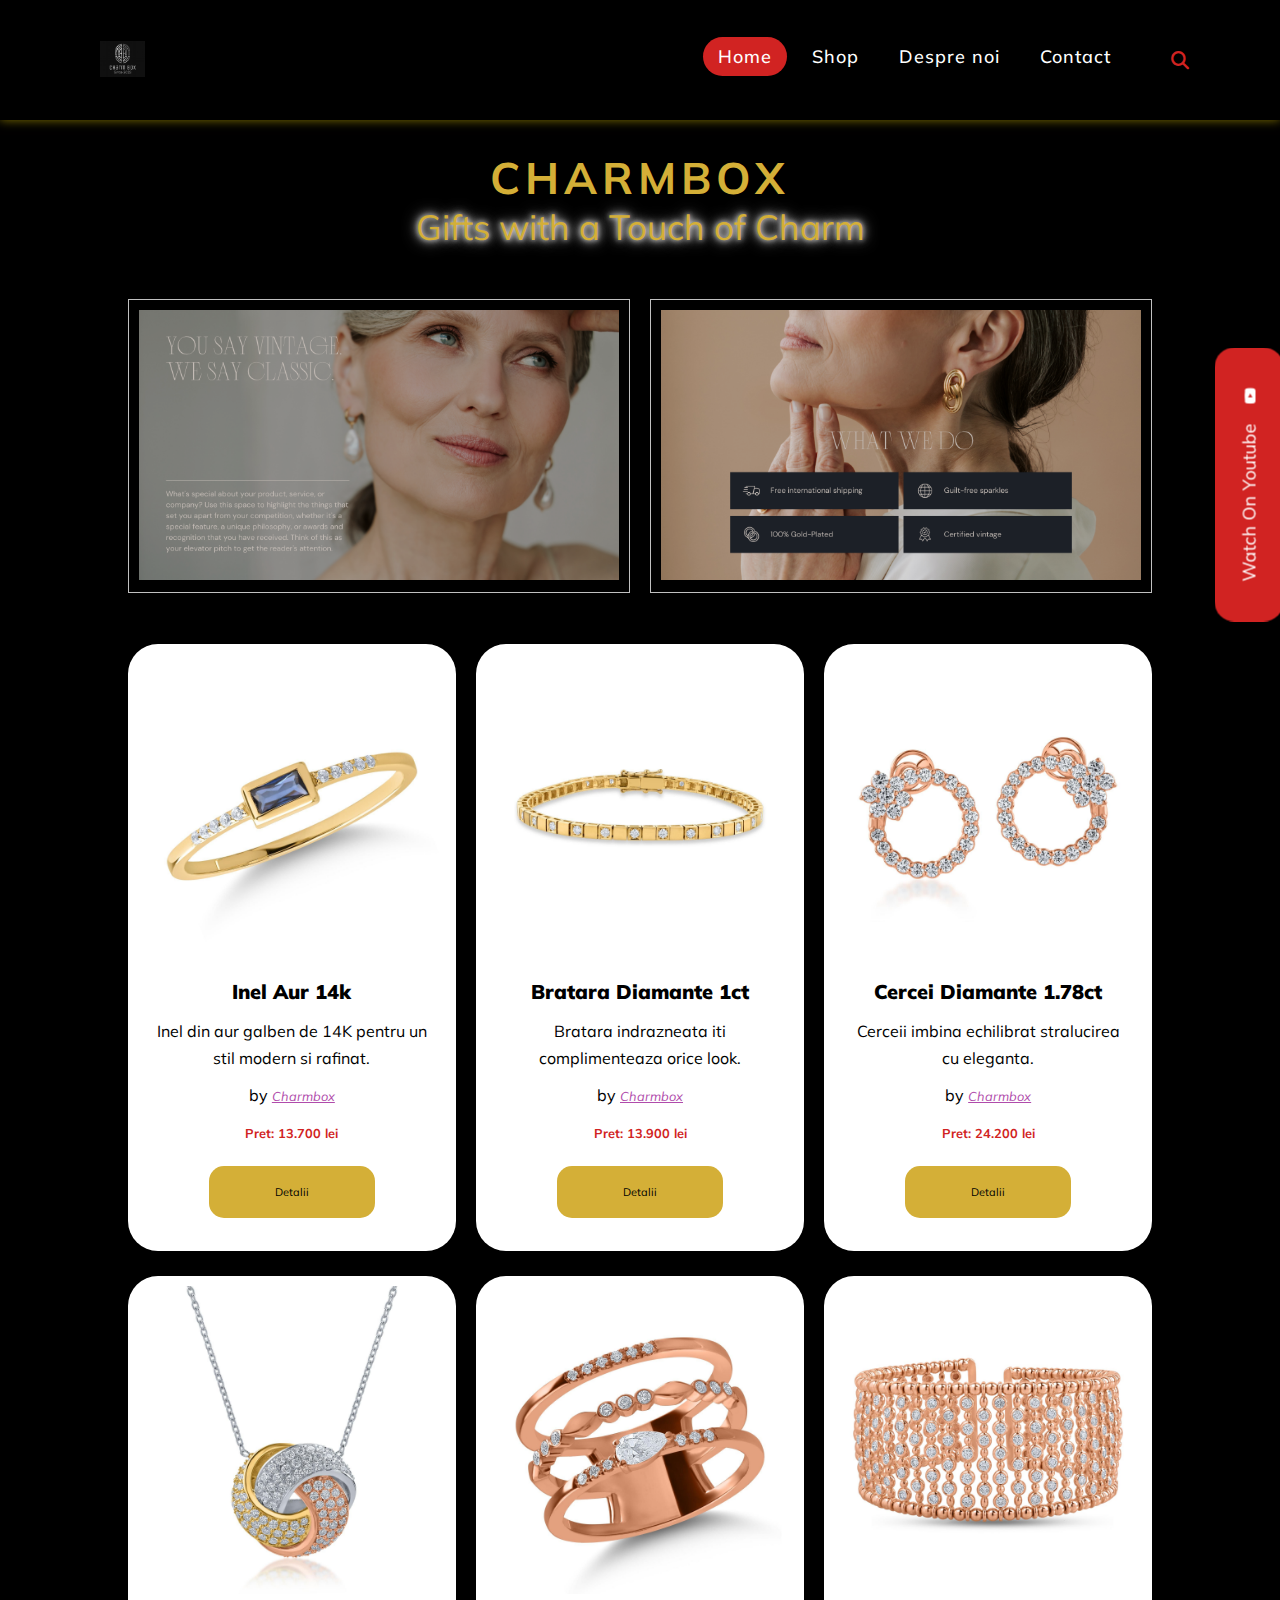
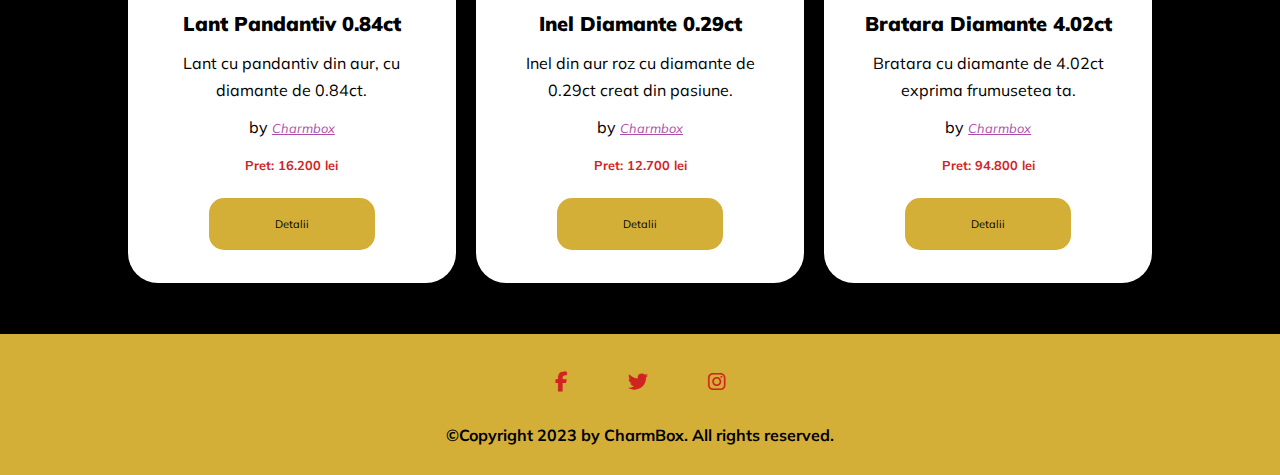
<file: index.html>
<!DOCTYPE html>
<html lang="ro">
<head>
    <meta charset="UTF-8">
    <meta name="viewport" content="width=device-width, initial-scale=1.0">
    <title>Charm Box</title>
    <link rel="stylesheet" href="styles.css">
    <link rel="icon" type="image/x-icon" href="img/favicon.jpg">
    <link rel="stylesheet" href="https://cdnjs.cloudflare.com/ajax/libs/font-awesome/6.2.0/css/all.css">
</head>
<body>  
    <nav>
        <div class="logo"><a href="index.html"><img src="img/logo.jpg" alt="logo" class="logo"></a></div>
        <input type="checkbox" id="click">
        <label for="click" class="menu-btn">
          <i class="fas fa-bars"></i>
        </label>
        <ul>
          <li><a class="active" href="index.html">Home</a></li>  
          <li><a href="shop.html">Shop</li></a>
          <li><a href="despre_noi.html">Despre noi</li></a>
          <li><a href="contact.html">Contact</li></a>
          <li><div class="box"><input type="text" placeholder="Cauta produsul"><a href="index.html"><i class="fas fa-search"></i></a></div></li>
        </ul>    
    </nav>

<div class="container"> 
    <div class="animated-word">
        <h1 class="letters">CHARMBOX</h1>  
    </div>
    <div class="slogan">Gifts with a Touch of Charm</div>
    <section class="banners">
        <div class="banner">
            <img src="img/banner-image.png" alt="banner-1">
        </div>
        <div class="banner">
            <img src="img/banner_2.png" alt="banner-2">
        </div>
    
    </section>
    <div class="grid">  
        <div class="card">
            <div class="card_img">
                <img src="img/ring_1.jpg" alt="ring_1">
            </div>
            <div class="card_body">
                <h2 class="card_title">Inel aur 14k</h2>
                <p class="card_p">Inel din aur galben de 14K pentru un stil modern si rafinat.  </p>
                <p class="card_author">by <a href="despre_noi.html" class="author_link">Charmbox</a></p>
                <p class="price"><b>Pret: 13.700 lei</b></p>
                <a href="ring_1.html" class="read_more">Detalii</a>
            </div>
        </div>
           <div class="card">
            <div class="card_img">
                <img src="img/bratara_1.jpg" alt="bratara_1">
            </div>
            <div class="card_body">
                <h2 class="card_title">Bratara diamante 1ct</h2>
                <p>Bratara indrazneata iti complimenteaza orice look. </p>
                <p class="card_author">by <a href="despre_mine.html" class="author_link">Charmbox</a></p>
                <p class="price"><b>Pret: 13.900 lei</b></p>
                <a href="bracelet_1.html" class="read_more">Detalii</a>
            </div>
    </div>
    <div class="card">
        <div class="card_img">
            <img src="img/cercei_1.jpg" alt="cercei_1">
        </div>
        <div class="card_body">
            <h2 class="card_title">Cercei diamante 1.78ct</h2>
            <p>Cerceii imbina echilibrat stralucirea cu eleganta.  </p>
            <p class="card_author">by <a href="despre_mine.html" class="author_link">Charmbox</a></p>
            <p class="price"><b>Pret: 24.200 lei</b></p>
            <a href="earrings_1.html" class="read_more">Detalii</a>
        </div>
</div>
    <div class="card">
            <div class="card_img">
                <img src="img/colier_1.jpg" alt="colier_1">
            </div>
            <div class="card_body">
                <h2 class="card_title">Lant pandantiv 0.84ct</h2>
                <p>Lant cu pandantiv din aur, cu diamante de 0.84ct. </p>
                <p class="card_author">by <a href="despre_mine.html" class="author_link">Charmbox</a></p>
                <p class="price"><b>Pret: 16.200 lei</b></p>
                <a href="necklace_1.html" class="read_more">Detalii</a>
            </div>
    </div>  
    <div class="card">
                <div class="card_img">
                    <img src="img/ring_2.jpg" alt="ring_2">
                </div>
                <div class="card_body">
                    <h2 class="card_title">Inel diamante 0.29ct</h2>
                    <p>Inel din aur roz cu diamante de 0.29ct creat din pasiune. </p>
                    <p class="card_author">by <a href="despre_mine.html" class="author_link">Charmbox</a></p>
                    <p class="price"><b>Pret: 12.700 lei</b></p>
                    <a href="ring_2.html" class="read_more">Detalii</a>
                </div>
    </div> 
    <div class="card">
        <div class="card_img">
            <img src="img/bratara_2.jpg" alt="bratara_2">
        </div>
        <div class="card_body">
            <h2 class="card_title">Bratara diamante 4.02ct</h2>
            <p>Bratara cu diamante de 4.02ct exprima frumusetea ta.</p>
            <p class="card_author">by <a href="despre_mine.html" class="author_link">Charmbox</a></p>
            <p class="price"><b>Pret: 94.800 lei</b></p>
            <a href="bracelet_2.html" class="read_more">Detalii</a>
        </div>
    </div>
</div>
</div>
<footer>    
<div class="footer">
    <a href="https://www.youtube.com/" target="_blank" class="link">Watch on youtube <i class="fab fa-youtube"></i></a>
        <div class="media-icons">
            <a href="https://www.facebook.com/" target="_blank"><i class="fab fa-facebook-f"></i></a>
            <a href="https://twitter.com/" target="_blank"><i class="fab fa-twitter"></i></a>
            <a href="https://instagram.com/" target="_blank"><i class="fab fa-instagram"></i></a>
        </div>  
    <h5> &copy;Copyright 2023 by CharmBox. All rights reserved.</h5>
</div>
</footer>       
</body>
</html>
</file>
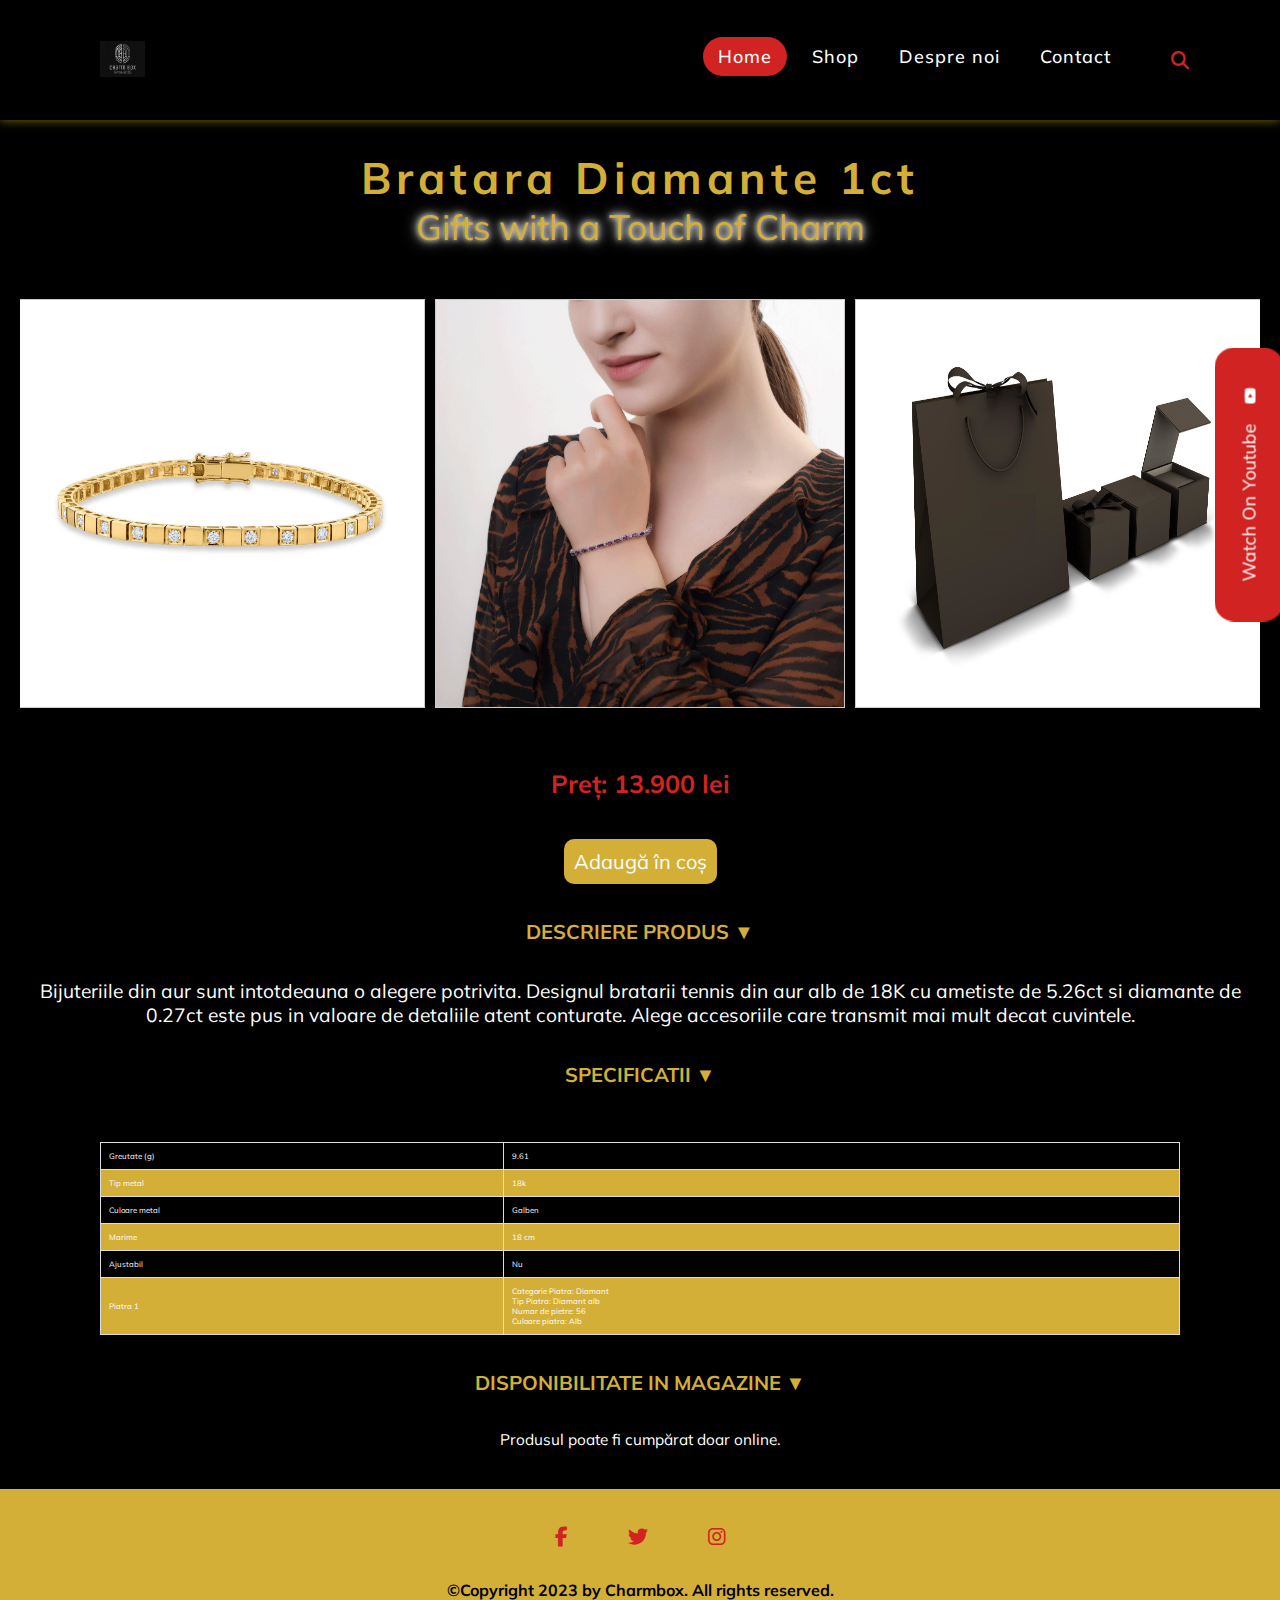
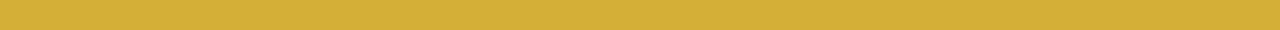
<file: bracelet_1.html>
<!DOCTYPE html>
<html lang="ro">
<head>
    <meta charset="UTF-8">
    <meta name="viewport" content="width=device-width, initial-scale=1.0">
    <title>Bratara Diamante 1ct</title>
    <link rel="stylesheet" href="styles.css">
    <link rel="icon" type="image/x-icon" href="img/favicon.jpg">
    <link rel="stylesheet" href="https://cdnjs.cloudflare.com/ajax/libs/font-awesome/6.2.0/css/all.css">
</head>
<body>
    <nav>
        <div class="logo"><a href="index.html"><img src="img/logo.jpg" alt="logo" class="logo"></a></div>
        <input type="checkbox" id="click">
        <label for="click" class="menu-btn">
          <i class="fas fa-bars"></i>
        </label>
        <ul>
          <li><a class="active" href="index.html">Home</a></li>
          <li><a href="shop.html">Shop</li></a>
          <li><a href="despre_noi.html">Despre noi</li></a>
          <li><a href="contact.html">Contact</li></a>
          <li><div class="box"><input type="text" placeholder="Cauta produsul"><a href="index.html"><i class="fas fa-search"></i></a></div></li>
         </ul>    
    </nav>


    <div class="animated-word">
        <h1 class="letters">Bratara Diamante 1ct</h1>
      
        
    </div>
    <div class="slogan">Gifts with a Touch of Charm</div>

    <div class="product-content">
        <div class="product-images">
            <img src="img/bratara_1.jpg" alt="Imagine Produs">
            <img src="img/bratara_1_2.jpg" alt="Imagine Produs">
            <img src="img/ambalaj.jpg" alt="Imagine Produs">
        </div>
        <div class="product-info">
            <h3>Preț: 13.900 lei</h3>
            <button class="buy-button" id="buy-button">Adaugă în coș</button>
        <p class="success-message" id="success-message">Produsul a fost adăugat în coș.</p>
            <h2>Descriere Produs ▼</h2>
            <p>Bijuteriile din aur sunt intotdeauna o alegere potrivita. Designul bratarii tennis din aur alb de 18K cu ametiste de 5.26ct si diamante de 0.27ct este pus in valoare de detaliile atent conturate. Alege accesoriile care transmit mai mult decat cuvintele. </p>
            <h2>Specificatii ▼</h2>
            <div class="table-container">
                <table class="specifications-table">
                    <tr>
                        <td>Greutate (g)</td>
                        <td>9.61</td>
                    </tr>
                    <tr>
                        <td>Tip metal</td>
                        <td>18k</td>
                    </tr>
                    <tr>
                        <td>Culoare metal</td>
                        <td>Galben</td>
                    </tr>
                    <tr>
                        <td>Marime</td>
                        <td>18 cm</td>
                    </tr>
                    <tr>
                        <td>Ajustabil</td>
                        <td>Nu</td>
                    </tr>
                    <tr>
                        <td>Piatra 1</td>
                        <td colspan="2">Categorie Piatra: Diamant<br>Tip Piatra: Diamant alb<br>Numar de pietre: 56<br>Culoare piatra: Alb</td>
                    </tr>
                    
                </table>
                <h2>Disponibilitate in magazine ▼</h2>
                <p>Produsul poate fi cumpărat doar online. </p>
            </div>
            
        </div>
    </div>
    <div class="footer">
        <a href="https://www.youtube.com/" target="_blank" class="link">Watch on youtube <i class="fab fa-youtube"></i></a>
    <div class="media-icons">
        <a href="https://www.facebook.com/" target="_blank"><i class="fab fa-facebook-f"></i></a>
        <a href="https://twitter.com/" target="_blank"><i class="fab fa-twitter"></i></a>
        <a href="https://instagram.com/" target="_blank"><i class="fab fa-instagram"></i></a>
      </div>  
        <h5> &copy;Copyright 2023 by Charmbox. All rights reserved.</h5>
    </div>               
</body>
</html>
</file>
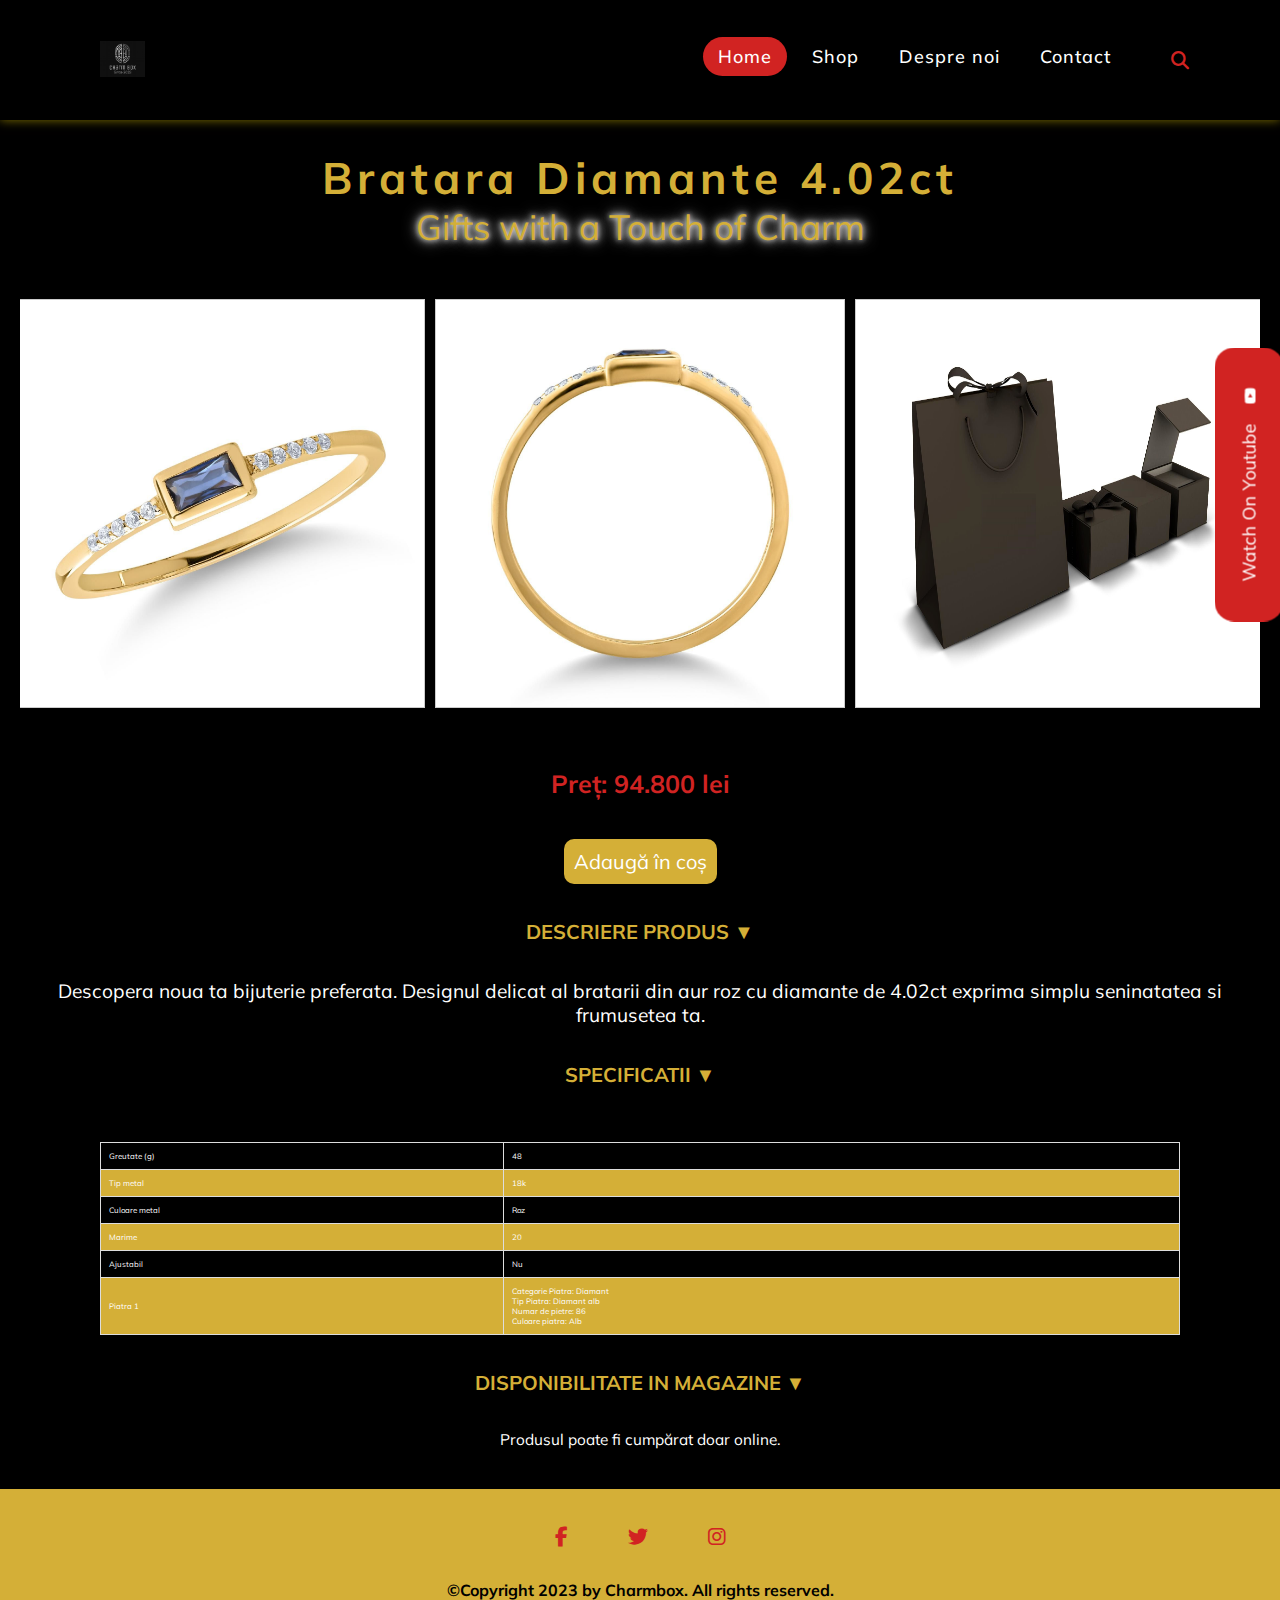
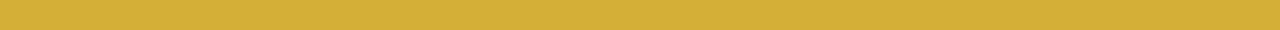
<file: bracelet_2.html>
<!DOCTYPE html>
<html lang="ro">
<head>
    <meta charset="UTF-8">
    <meta name="viewport" content="width=device-width, initial-scale=1.0">
    <title>Bratara Diamante 4.02ct</title>
    <link rel="stylesheet" href="styles.css">
    <link rel="icon" type="image/x-icon" href="img/favicon.jpg">
    <link rel="stylesheet" href="https://cdnjs.cloudflare.com/ajax/libs/font-awesome/6.2.0/css/all.css">
</head>
<body>
    <nav>
        <div class="logo"><a href="index.html"><img src="img/logo.jpg" alt="logo" class="logo"></a></div>
        <input type="checkbox" id="click">
        <label for="click" class="menu-btn">
          <i class="fas fa-bars"></i>
        </label>
        <ul>
          <li><a class="active" href="index.html">Home</a></li>
          <li><a href="shop.html">Shop</li></a>
          <li><a href="despre_noi.html">Despre noi</li></a>
          <li><a href="contact.html">Contact</li></a>
          <li><div class="box"><input type="text" placeholder="Cauta produsul"><a href="index.html"><i class="fas fa-search"></i></a></div></li>
         </ul>    
    </nav>


    <div class="animated-word">
        <h1 class="letters">Bratara Diamante 4.02ct</h1>
      
        
    </div>
    <div class="slogan">Gifts with a Touch of Charm</div>

    <div class="product-content">
        <div class="product-images">
            <img src="img/ring_1.jpg" alt="Imagine Produs">
            <img src="img/ring_1_2.jpg" alt="Imagine Produs">
            <img src="img/ring_1_3.jpg" alt="Imagine Produs">
        </div>

        <div class="product-info">
            <h3>Preț: 94.800 lei</h3>
            <button class="buy-button" id="buy-button">Adaugă în coș</button>
        <p class="success-message" id="success-message">Produsul a fost adăugat în coș.</p>
            <h2>Descriere Produs ▼</h2>
            <p>Descopera noua ta bijuterie preferata. Designul delicat al bratarii din aur roz cu diamante de 4.02ct exprima simplu seninatatea si frumusetea ta.</p>
            <h2>Specificatii ▼</h2>
            <div class="table-container">
                <table class="specifications-table">
                    <tr>
                        <td>Greutate (g)</td>
                        <td>48</td>
                    </tr>
                    <tr>
                        <td>Tip metal</td>
                        <td>18k</td>
                    </tr>
                    <tr>
                        <td>Culoare metal</td>
                        <td>Roz</td>
                    </tr>
                    <tr>
                        <td>Marime</td>
                        <td>20</td>
                    </tr>
                    <tr>
                        <td>Ajustabil</td>
                        <td>Nu</td>
                    </tr>
                    <tr>
                        <td>Piatra 1</td>
                        <td colspan="2">Categorie Piatra: Diamant<br>Tip Piatra: Diamant alb<br>Numar de pietre: 86<br>Culoare piatra: Alb</td>
                    </tr>
                   
                </table>
                <h2>Disponibilitate in magazine ▼</h2>
                <p>Produsul poate fi cumpărat doar online. </p>
            </div>
            
        </div>
    </div>
    <div class="footer">
        <a href="https://www.youtube.com/" target="_blank" class="link">Watch on youtube <i class="fab fa-youtube"></i></a>
    <div class="media-icons">
        <a href="https://www.facebook.com/" target="_blank"><i class="fab fa-facebook-f"></i></a>
        <a href="https://twitter.com/" target="_blank"><i class="fab fa-twitter"></i></a>
        <a href="https://instagram.com/" target="_blank"><i class="fab fa-instagram"></i></a>
      </div>  
        <h5> &copy;Copyright 2023 by Charmbox. All rights reserved.</h5>
    </div>               
</body>
</html>
</file>
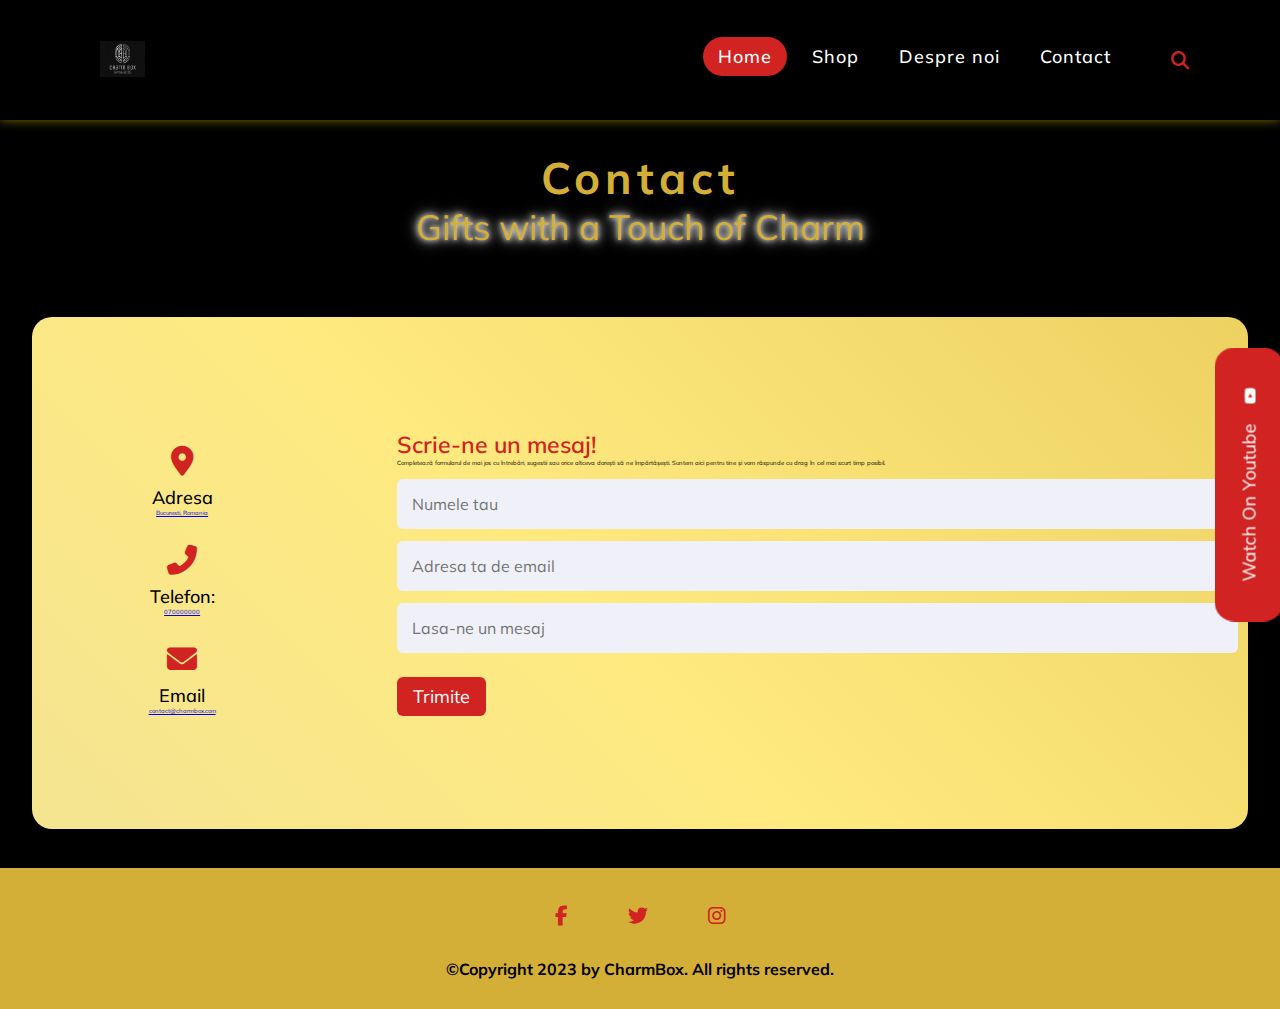
<file: contact.html>
<!DOCTYPE html>
<html lang="ro">
<head>
    <meta charset="UTF-8">
    <meta name="viewport" content="width=device-width, initial-scale=1.0">
  
    <title>Contact</title>
    <link rel="stylesheet" href="styles.css">
    <link rel="icon" type="image/x-icon" href="img/favicon.jpg">
    <link rel="stylesheet" href="https://cdnjs.cloudflare.com/ajax/libs/font-awesome/6.2.0/css/all.css">
</head>
<body>
    <nav>
        <div class="logo"><a href="index.html"><img src="img/logo.jpg" alt="logo" class="logo"></a></div>
        <input type="checkbox" id="click">
        <label for="click" class="menu-btn">
          <i class="fas fa-bars"></i>
        </label>
        <ul>
          <li><a class="active" href="index.html">Home</a></li>
          <li><a href="shop.html">Shop</li></a>
          <li><a href="despre_noi.html">Despre noi</li></a>
          <li><a href="contact.html">Contact</li></a>
          <li><div class="box"><input type="text" placeholder="Cauta produsul"><a href="index.html"><i class="fas fa-search"></i></a></div></li>
         </ul>    
    </nav>

    <div class="contact"> 
    <div class="animated-word">
        <h1 class="letters">Contact</h1>  </div>
    <div class="slogan">Gifts with a Touch of Charm</div>
    <div class="contact-container">
        <div class="contact-content">
          <div class="left-side">
            <div class="address details">
              <i class="fas fa-map-marker-alt"></i>
              <div class="topic">Adresa</div>
              <div class="text-one"><a href="https://www.google.com/maps" target="_blank">Bucuresti, Romania</a></div>
              
            </div>
            <div class="phone details">
              <i class="fas fa-phone-alt"></i>
              <div class="topic">Telefon:</div>
              <div class="text-one"><a href="tel:070000000">070000000</a></div>
              
            </div>
            <div class="email details">
              <i class="fas fa-envelope"></i>
              <div class="topic">Email</div>
              <div class="text-one"><a href="mailto:awayfromromania@gmail.com">contact@charmbox.com</a></div>
            </div>
          </div>
          <div class="right-side">
            <div class="topic-text">Scrie-ne un mesaj!</div>
            <p> Completează formularul de mai jos cu întrebări, sugestii sau orice altceva dorești să ne împărtășești. Suntem aici pentru tine și vom răspunde cu drag în cel mai scurt timp posibil. </p>
          <form action="#">
            <div class="input-box">
              <input type="text" placeholder="Numele tau" required>
            </div>
            <div class="input-box">
              <input type="email" placeholder="Adresa ta de email"required>
            </div>
            <div class="input-box">
                <input type="text" placeholder="Lasa-ne un mesaj">
            </div>
            <div class="contact-button">
              <button type="submit"> Trimite </button>
            </div>
          </form>
        </div>
        
      </div>
    </div>
    <footer>    
        <div class="footer">
            <a href="https://www.youtube.com/" target="_blank" class="link">Watch on youtube <i class="fab fa-youtube"></i></a>
                <div class="media-icons">
                    <a href="https://www.facebook.com/" target="_blank"><i class="fab fa-facebook-f"></i></a>
                    <a href="https://twitter.com/" target="_blank"><i class="fab fa-twitter"></i></a>
                    <a href="https://instagram.com/" target="_blank"><i class="fab fa-instagram"></i></a>
                </div>  
            <h5> &copy;Copyright 2023 by CharmBox. All rights reserved.</h5>
        </div>
        </footer>                     
</body>
</html>
</file>
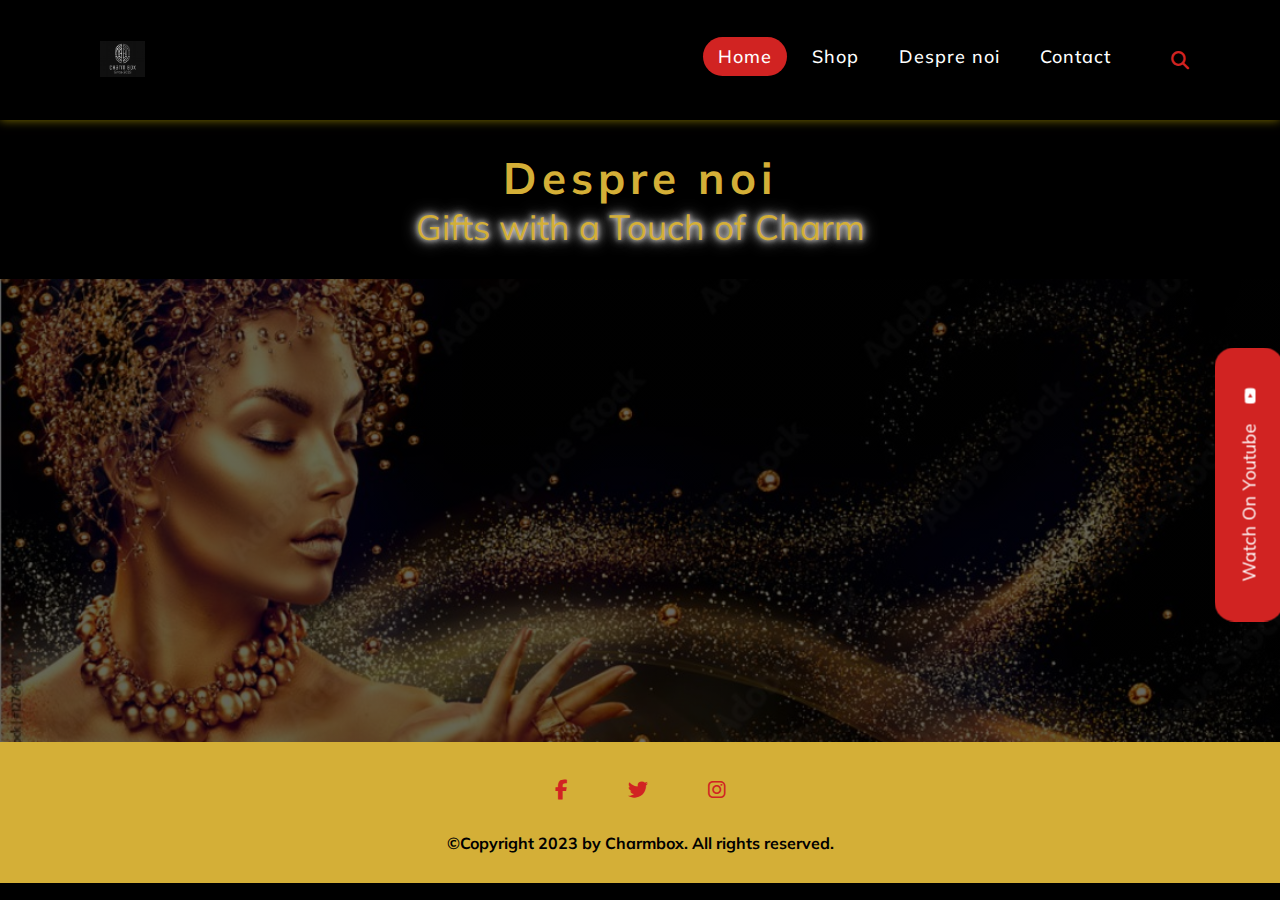
<file: despre_noi.html>
<!DOCTYPE html>
<html lang="en">
<head>
    <meta charset="UTF-8">
    <meta name="viewport" content="width=device-width, initial-scale=1.0">
    <title>Despre noi</title>
    <link rel="stylesheet" href="styles.css">
    <link rel="icon" type="image/x-icon" href="img/favicon.jpg">
    <link rel="stylesheet" href="https://cdnjs.cloudflare.com/ajax/libs/font-awesome/6.2.0/css/all.css">
</head>
<body>
    <nav>
        <div class="logo"><a href="index.html"><img src="img/logo.jpg" alt="logo" class="logo"></a></div>
        <input type="checkbox" id="click">
        <label for="click" class="menu-btn">
          <i class="fas fa-bars"></i>
        </label>
        <ul>
          <li><a class="active" href="index.html">Home</a></li>  
          <li><a href="shop.html">Shop</li></a>
          <li><a href="despre_noi.html">Despre noi</li></a>
          <li><a href="contact.html">Contact</li></a>
          <li><div class="box"><input type="text" placeholder="Cauta produsul"><a href="index.html"><i class="fas fa-search"></i></a></div></li>
        </ul>    
    </nav>


    <div class="animated-word">
        <h1 class="letters">Despre noi</h1>
      
        
    </div>
    <div class="slogan">Gifts with a Touch of Charm</div>

    <section class="about-us">
        <div class="content">
            
            <p>Bine ați venit la magazinul nostru de bijuterii! Suntem dedicați să vă oferim cele mai elegante și frumoase bijuterii, realizate cu pasiune și atenție la detalii.</p>
            <p>Indiferent dacă căutați un inel de logodnă sau o brățară unică, suntem aici pentru a vă ajuta să găsiți bijuteria perfectă pentru fiecare moment special din viața dumneavoastră.</p>
            <p>De la diamante scumpe până la pietre prețioase mai mici, fiecare bijuterie pe care o purtați este o expresie a stilului și personalității dumneavoastră unice. Vă oferim o colecție variată de bijuterii pentru a vă satisface gusturile și preferințele.</p>
            <p>Experiența noastră în industria bijuteriilor ne permite să oferim produse de cea mai înaltă calitate. Echipa noastră de designeri talentați și bijutieri pricepuți lucrează cu materiale fine pentru a crea lucrări de artă care să vă încânte și să vă impresioneze.</p>
            <p>De la diamante scumpe până la pietre prețioase mai mici, fiecare bijuterie pe care o purtați este o expresie a stilului și personalității dumneavoastră unice. Vă oferim o colecție variată de bijuterii pentru a vă satisface gusturile și preferințele.</p>
            <p>Experiența noastră în industria bijuteriilor ne permite să oferim produse de cea mai înaltă calitate. Echipa noastră de designeri talentați și bijutieri pricepuți lucrează cu materiale fine pentru a crea lucrări de artă care să vă încânte și să vă impresioneze.</p>
        </div>
        
    </section>
    
   
      
    <div class="footer">
        <a href="https://www.youtube.com/" target="_blank" class="link">Watch on youtube <i class="fab fa-youtube"></i></a>
    <div class="media-icons">
        <a href="https://www.facebook.com/" target="_blank"><i class="fab fa-facebook-f"></i></a>
        <a href="https://twitter.com/" target="_blank"><i class="fab fa-twitter"></i></a>
        <a href="https://instagram.com/" target="_blank"><i class="fab fa-instagram"></i></a>
      </div>  
        <h5> &copy;Copyright 2023 by Charmbox. All rights reserved.</h5>
    </div>               
</body>
</html>
</file>
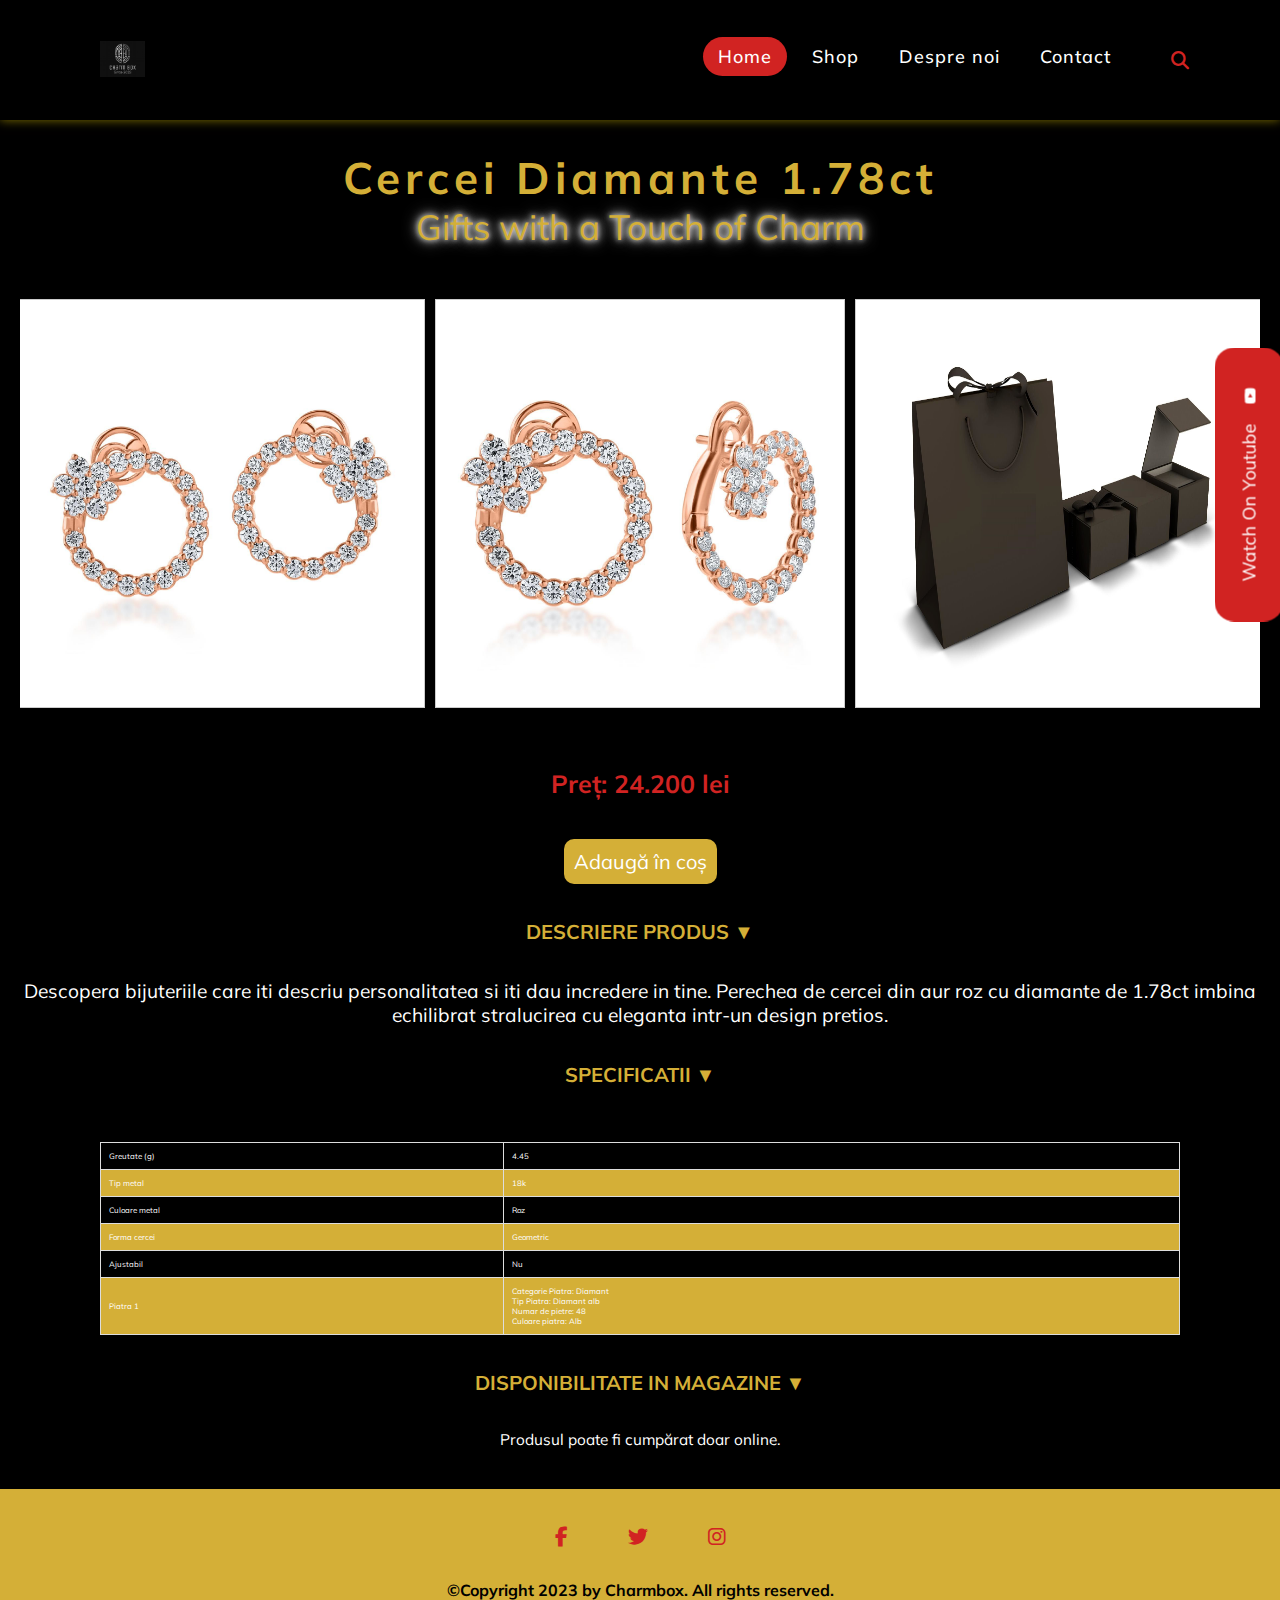
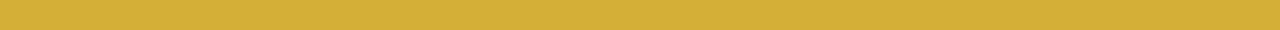
<file: earrings_1.html>
<!DOCTYPE html>
<html lang="ro">
<head>
    <meta charset="UTF-8">
    <meta name="viewport" content="width=device-width, initial-scale=1.0">
    <title>Cercei Diamante 1.78ct</title>
    <link rel="stylesheet" href="styles.css">
    <link rel="icon" type="image/x-icon" href="img/favicon.jpg">
    <link rel="stylesheet" href="https://cdnjs.cloudflare.com/ajax/libs/font-awesome/6.2.0/css/all.css">
</head>
<body>
    <nav>
        <div class="logo"><a href="index.html"><img src="img/logo.jpg" alt="logo" class="logo"></a></div>
        <input type="checkbox" id="click">
        <label for="click" class="menu-btn">
          <i class="fas fa-bars"></i>
        </label>
        <ul>
          <li><a class="active" href="index.html">Home</a></li>
          <li><a href="shop.html">Shop</li></a>
          <li><a href="despre_noi.html">Despre noi</li></a>
          <li><a href="contact.html">Contact</li></a>
          <li><div class="box"><input type="text" placeholder="Cauta produsul"><a href="index.html"><i class="fas fa-search"></i></a></div></li>
         </ul>    
    </nav>


    <div class="animated-word">
        <h1 class="letters">Cercei Diamante 1.78ct</h1>
      
        
    </div>
    <div class="slogan">Gifts with a Touch of Charm</div>

    <div class="product-content">
        <div class="product-images">
            <img src="img/cercei_1.jpg" alt="Imagine Produs">
            <img src="img/cercei_1_2.jpg" alt="Imagine Produs">
            <img src="img/ambalaj.jpg" alt="Imagine Produs">
        </div>

        <div class="product-info">
            <h3>Preț: 24.200 lei</h3>
            <button class="buy-button" id="buy-button">Adaugă în coș</button>
        <p class="success-message" id="success-message">Produsul a fost adăugat în coș.</p>
            <h2>Descriere Produs ▼</h2>
            <p>Descopera bijuteriile care iti descriu personalitatea si iti dau incredere in tine. Perechea de cercei din aur roz cu diamante de 1.78ct imbina echilibrat stralucirea cu eleganta intr-un design pretios.</p>
            <h2>Specificatii ▼</h2>
            <div class="table-container">
                <table class="specifications-table">
                    <tr>
                        <td>Greutate (g)</td>
                        <td>4.45</td>
                    </tr>
                    <tr>
                        <td>Tip metal</td>
                        <td>18k</td>
                    </tr>
                    <tr>
                        <td>Culoare metal</td>
                        <td>Roz</td>
                    </tr>
                    <tr>
                        <td>Forma cercei</td>
                        <td>Geometric</td>
                    </tr>
                    <tr>
                        <td>Ajustabil</td>
                        <td>Nu</td>
                    </tr>
                    <tr>
                        <td>Piatra 1</td>
                        <td colspan="2">Categorie Piatra: Diamant<br>Tip Piatra: Diamant alb<br>Numar de pietre: 48<br>Culoare piatra: Alb</td>
                    </tr>
                </table>
                <h2>Disponibilitate in magazine ▼</h2>
                <p>Produsul poate fi cumpărat doar online. </p>
            </div>
            
        </div>
    </div>
    <div class="footer">
        <a href="https://www.youtube.com/" target="_blank" class="link">Watch on youtube <i class="fab fa-youtube"></i></a>
    <div class="media-icons">
        <a href="https://www.facebook.com/" target="_blank"><i class="fab fa-facebook-f"></i></a>
        <a href="https://twitter.com/" target="_blank"><i class="fab fa-twitter"></i></a>
        <a href="https://instagram.com/" target="_blank"><i class="fab fa-instagram"></i></a>
      </div>  
        <h5> &copy;Copyright 2023 by Charmbox. All rights reserved.</h5>
    </div>               
</body>
</html>
</file>
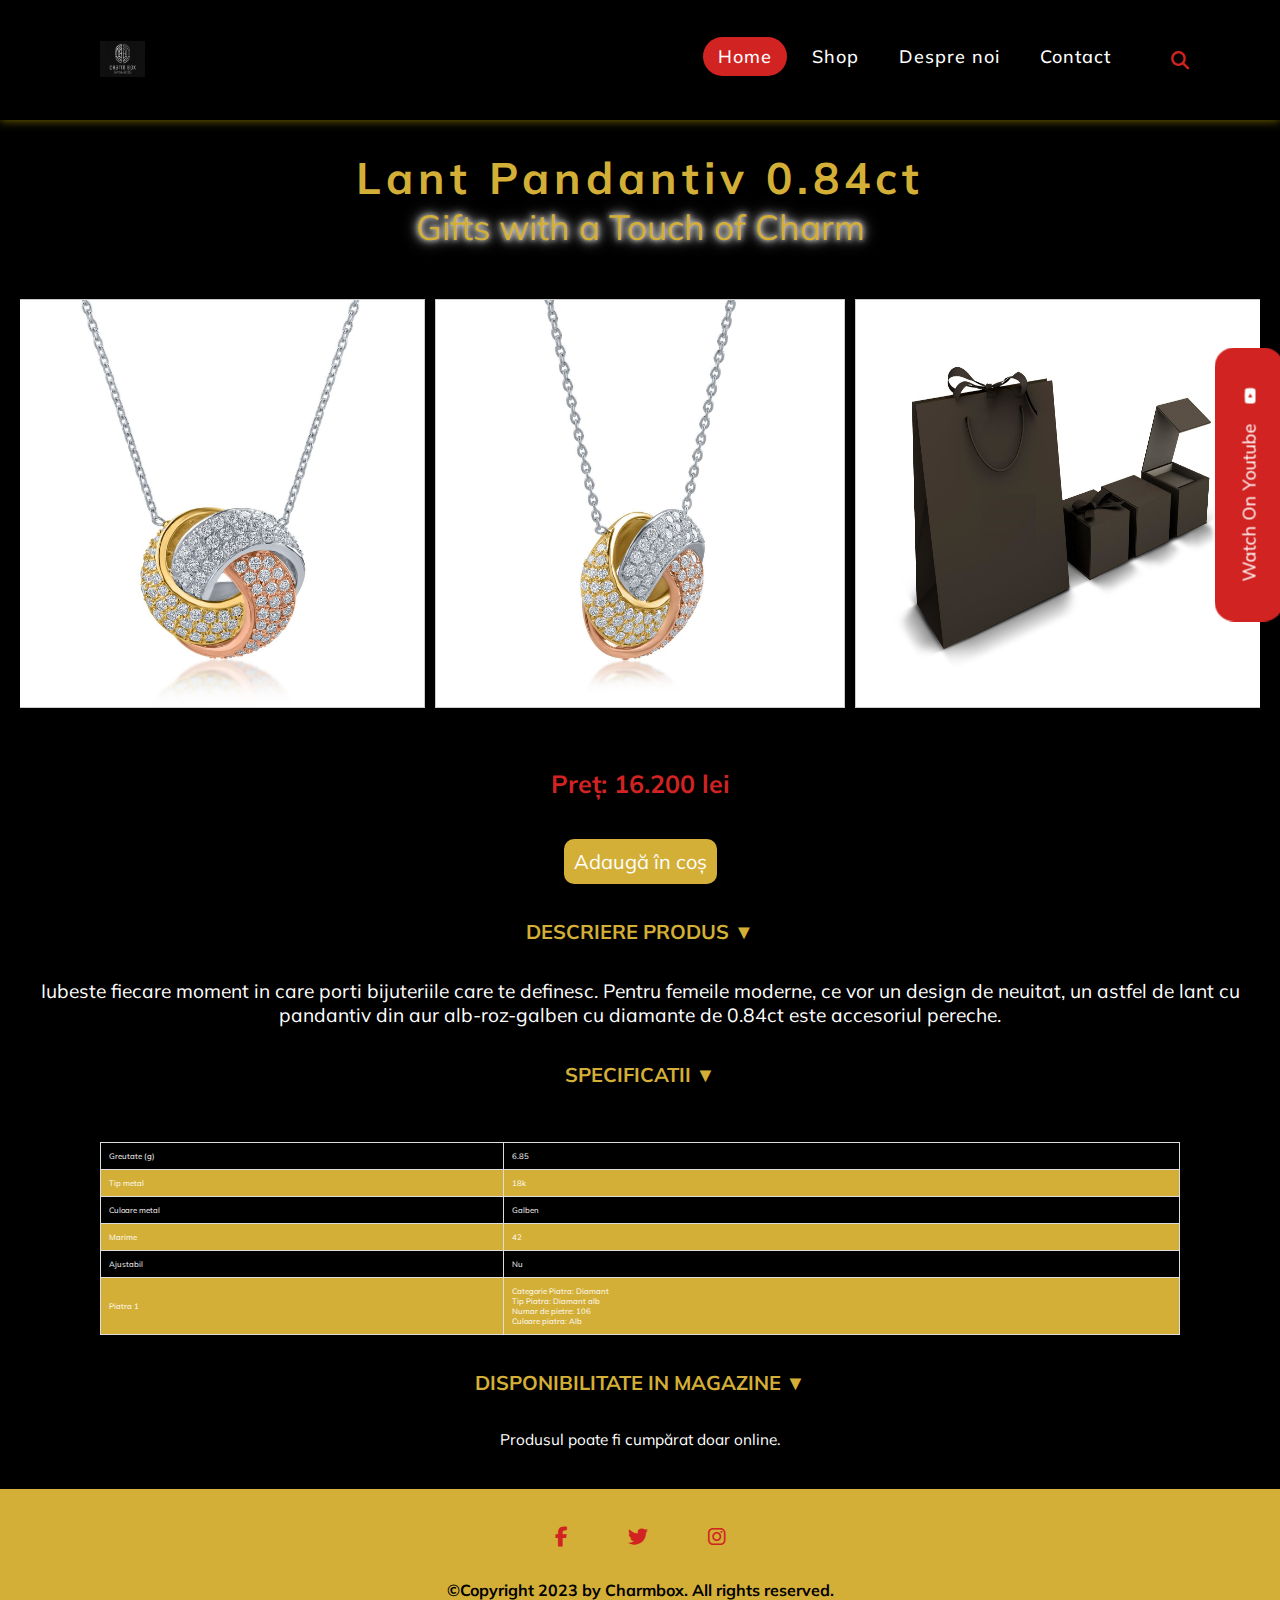
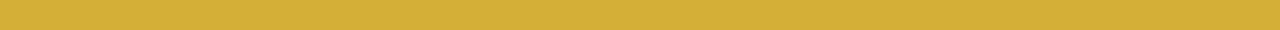
<file: necklace_1.html>
<!DOCTYPE html>
<html lang="ro">
<head>
    <meta charset="UTF-8">
    <meta name="viewport" content="width=device-width, initial-scale=1.0">
    <title>Lant Pandantiv 0.84ct</title>
    <link rel="stylesheet" href="styles.css">
    <link rel="icon" type="image/x-icon" href="img/favicon.jpg">
    <link rel="stylesheet" href="https://cdnjs.cloudflare.com/ajax/libs/font-awesome/6.2.0/css/all.css">
</head>
<body>
    <nav>
        <div class="logo"><a href="index.html"><img src="img/logo.jpg" alt="logo" class="logo"></a></div>
        <input type="checkbox" id="click">
        <label for="click" class="menu-btn">
          <i class="fas fa-bars"></i>
        </label>
        <ul>
          <li><a class="active" href="index.html">Home</a></li>
          <li><a href="shop.html">Shop</li></a>
          <li><a href="despre_noi.html">Despre noi</li></a>
          <li><a href="contact.html">Contact</li></a>
          <li><div class="box"><input type="text" placeholder="Cauta produsul"><a href="index.html"><i class="fas fa-search"></i></a></div></li>
         </ul>    
    </nav>


    <div class="animated-word">
        <h1 class="letters">Lant Pandantiv 0.84ct</h1>
      
        
    </div>
    <div class="slogan">Gifts with a Touch of Charm</div>

    <div class="product-content">
        <div class="product-images">
            <img src="img/colier_1.jpg" alt="Imagine Produs">
            <img src="img/colier_1_2.jpg" alt="Imagine Produs">
            <img src="img/ambalaj.jpg" alt="Imagine Produs">
        </div>

        <div class="product-info">
            <h3>Preț: 16.200 lei</h3>
            <button class="buy-button" id="buy-button">Adaugă în coș</button>
        <p class="success-message" id="success-message">Produsul a fost adăugat în coș.</p>
            <h2>Descriere Produs ▼</h2>
            <p>Iubeste fiecare moment in care porti bijuteriile care te definesc. Pentru femeile moderne, ce vor un design de neuitat, un astfel de lant cu pandantiv din aur alb-roz-galben cu diamante de 0.84ct este accesoriul pereche. </p>
            <h2>Specificatii ▼</h2>
            <div class="table-container">
                <table class="specifications-table">
                    <tr>
                        <td>Greutate (g)</td>
                        <td>6.85</td>
                    </tr>
                    <tr>
                        <td>Tip metal</td>
                        <td>18k</td>
                    </tr>
                    <tr>
                        <td>Culoare metal</td>
                        <td>Galben</td>
                    </tr>
                    <tr>
                        <td>Marime</td>
                        <td>42</td>
                    </tr>
                    <tr>
                        <td>Ajustabil</td>
                        <td>Nu</td>
                    </tr>
                    <tr>
                        <td>Piatra 1</td>
                        <td colspan="2">Categorie Piatra: Diamant<br>Tip Piatra: Diamant alb<br>Numar de pietre: 106<br>Culoare piatra: Alb</td>
                    </tr>
                    
                </table>
                <h2>Disponibilitate in magazine ▼</h2>
                <p>Produsul poate fi cumpărat doar online. </p>
            </div>
            
        </div>
    </div>
    <div class="footer">
        <a href="https://www.youtube.com/" target="_blank" class="link">Watch on youtube <i class="fab fa-youtube"></i></a>
    <div class="media-icons">
        <a href="https://www.facebook.com/" target="_blank"><i class="fab fa-facebook-f"></i></a>
        <a href="https://twitter.com/" target="_blank"><i class="fab fa-twitter"></i></a>
        <a href="https://instagram.com/" target="_blank"><i class="fab fa-instagram"></i></a>
      </div>  
        <h5> &copy;Copyright 2023 by Charmbox. All rights reserved.</h5>
    </div>               
</body>
</html>
</file>
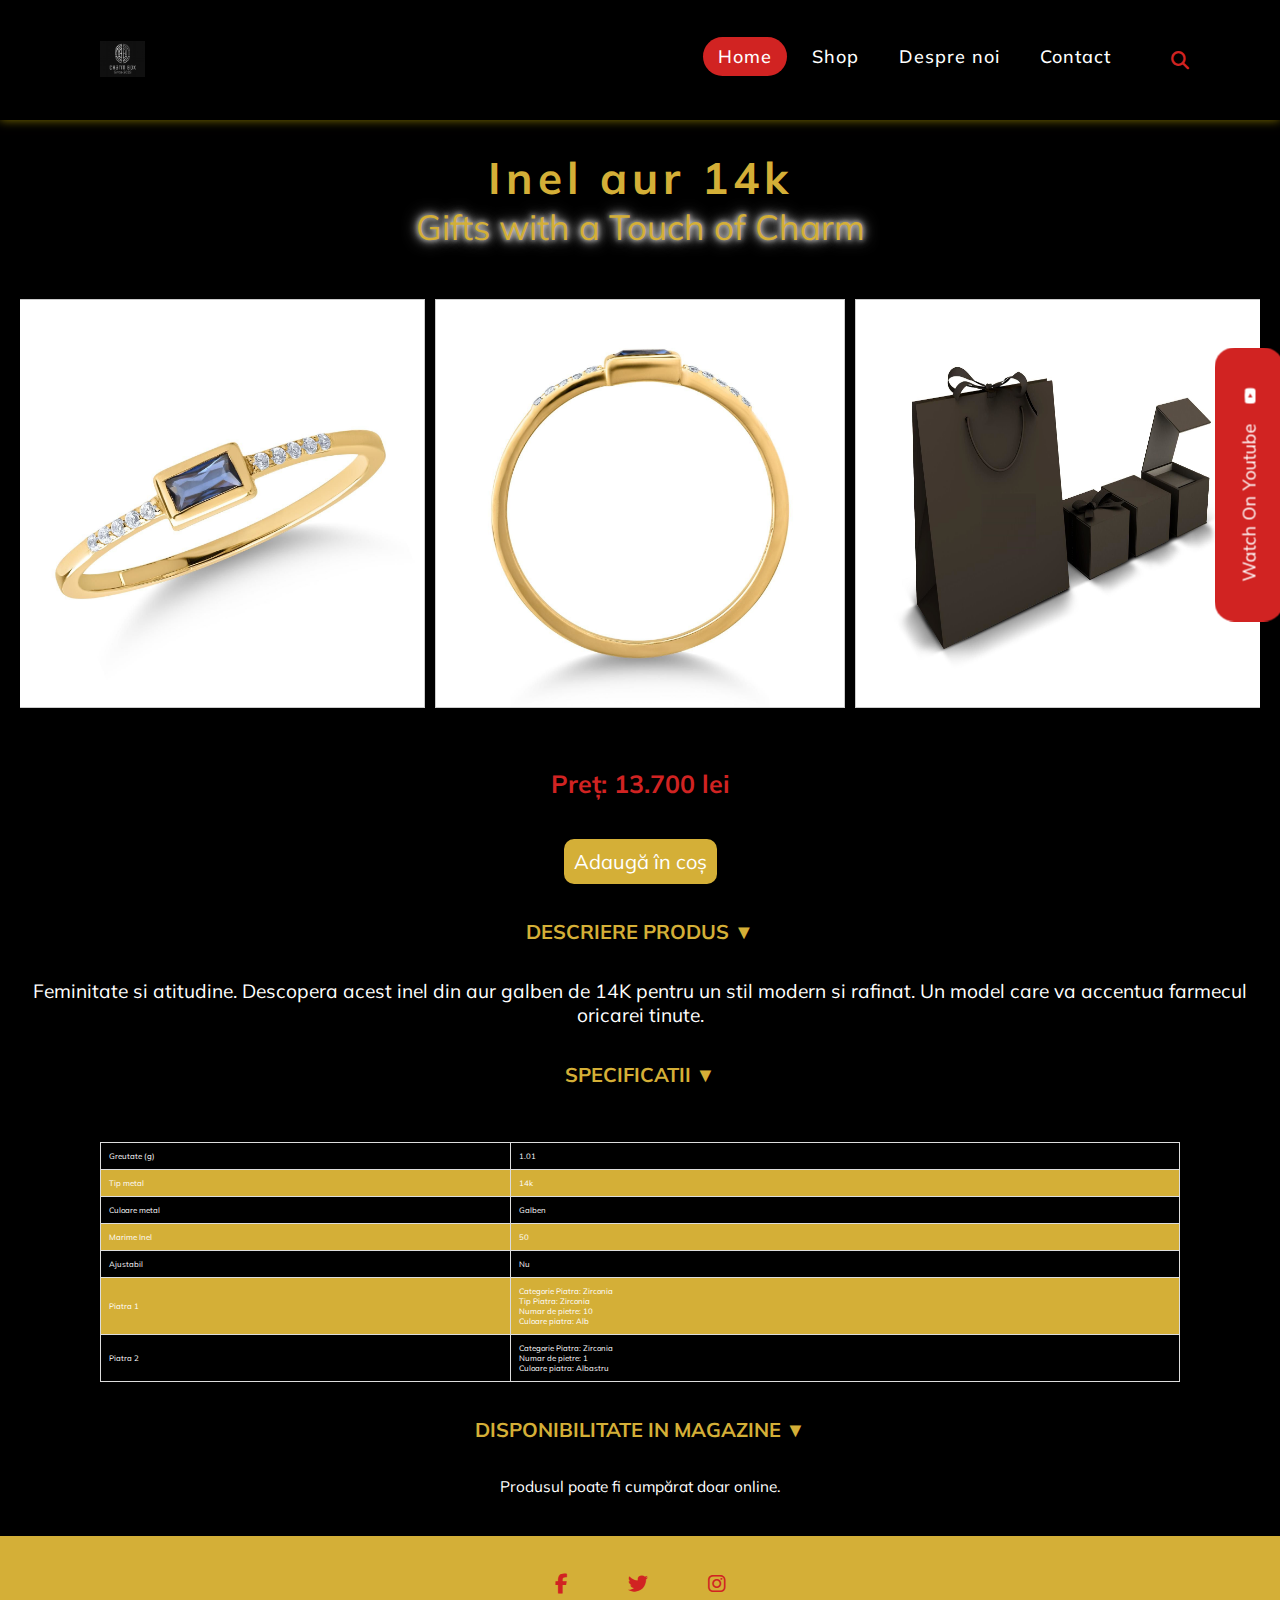
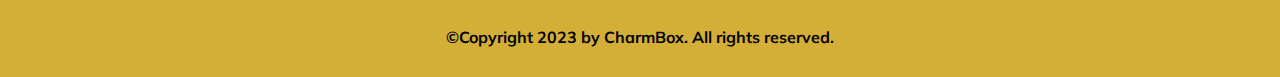
<file: ring_1.html>
<!DOCTYPE html>
<html lang="ro">
<head>
    <meta charset="UTF-8">
    <meta name="viewport" content="width=device-width, initial-scale=1.0">
    <title>Inel aur 14k</title>
    <link rel="stylesheet" href="styles.css">
    <link rel="icon" type="image/x-icon" href="img/favicon.jpg">
    <link rel="stylesheet" href="https://cdnjs.cloudflare.com/ajax/libs/font-awesome/6.2.0/css/all.css">
</head>
<body>
    <nav>
        <div class="logo"><a href="index.html"><img src="img/logo.jpg" alt="logo" class="logo"></a></div>
        <input type="checkbox" id="click">
        <label for="click" class="menu-btn">
          <i class="fas fa-bars"></i>
        </label>
        <ul>
          <li><a class="active" href="index.html">Home</a></li>
          <li><a href="shop.html">Shop</li></a>
          <li><a href="despre_noi.html">Despre noi</li></a>
          <li><a href="contact.html">Contact</li></a>
          <li><div class="box"><input type="text" placeholder="Cauta produsul"><a href="index.html"><i class="fas fa-search"></i></a></div></li>
         </ul>    
    </nav>


    <div class="animated-word">
        <h1 class="letters">Inel aur 14k</h1>
      
        
    </div>
    <div class="slogan">Gifts with a Touch of Charm</div>

    <div class="product-content">
        <div class="product-images">
            <img src="img/ring_1.jpg" alt="Imagine Produs">
            <img src="img/ring_1_2.jpg" alt="Imagine Produs">
            <img src="img/ring_1_3.jpg" alt="Imagine Produs">
        </div>

        <div class="product-info">
            <h3>Preț: 13.700 lei</h3>
            <button class="buy-button" id="buy-button">Adaugă în coș</button>
        <p class="success-message" id="success-message">Produsul a fost adăugat în coș.</p>
            <h2>Descriere Produs ▼</h2>
            <p>Feminitate si atitudine. Descopera acest inel din aur galben de 14K pentru un stil modern si rafinat. Un model care va accentua farmecul oricarei tinute. </p>
            <h2>Specificatii ▼</h2>
            <div class="table-container">
                <table class="specifications-table">
                    <tr>
                        <td>Greutate (g)</td>
                        <td>1.01</td>
                    </tr>
                    <tr>
                        <td>Tip metal</td>
                        <td>14k</td>
                    </tr>
                    <tr>
                        <td>Culoare metal</td>
                        <td>Galben</td>
                    </tr>
                    <tr>
                        <td>Marime Inel</td>
                        <td>50</td>
                    </tr>
                    <tr>
                        <td>Ajustabil</td>
                        <td>Nu</td>
                    </tr>
                    <tr>
                        <td>Piatra 1</td>
                        <td colspan="2">Categorie Piatra: Zirconia<br>Tip Piatra: Zirconia<br>Numar de pietre: 10<br>Culoare piatra: Alb</td>
                    </tr>
                    <tr>
                        <td>Piatra 2</td>
                        <td colspan="2">Categorie Piatra: Zirconia<br>Numar de pietre: 1<br>Culoare piatra: Albastru</td>
                    </tr>
                </table>
                <h2>Disponibilitate in magazine ▼</h2>
                <p>Produsul poate fi cumpărat doar online. </p>
            </div>
            
        </div>
    </div>
    <footer>    
        <div class="footer">
            <a href="https://www.youtube.com/" target="_blank" class="link">Watch on youtube <i class="fab fa-youtube"></i></a>
                <div class="media-icons">
                    <a href="https://www.facebook.com/" target="_blank"><i class="fab fa-facebook-f"></i></a>
                    <a href="https://twitter.com/" target="_blank"><i class="fab fa-twitter"></i></a>
                    <a href="https://instagram.com/" target="_blank"><i class="fab fa-instagram"></i></a>
                </div>  
            <h5> &copy;Copyright 2023 by CharmBox. All rights reserved.</h5>
        </div>
        </footer>                   
</body>
</html>
</file>
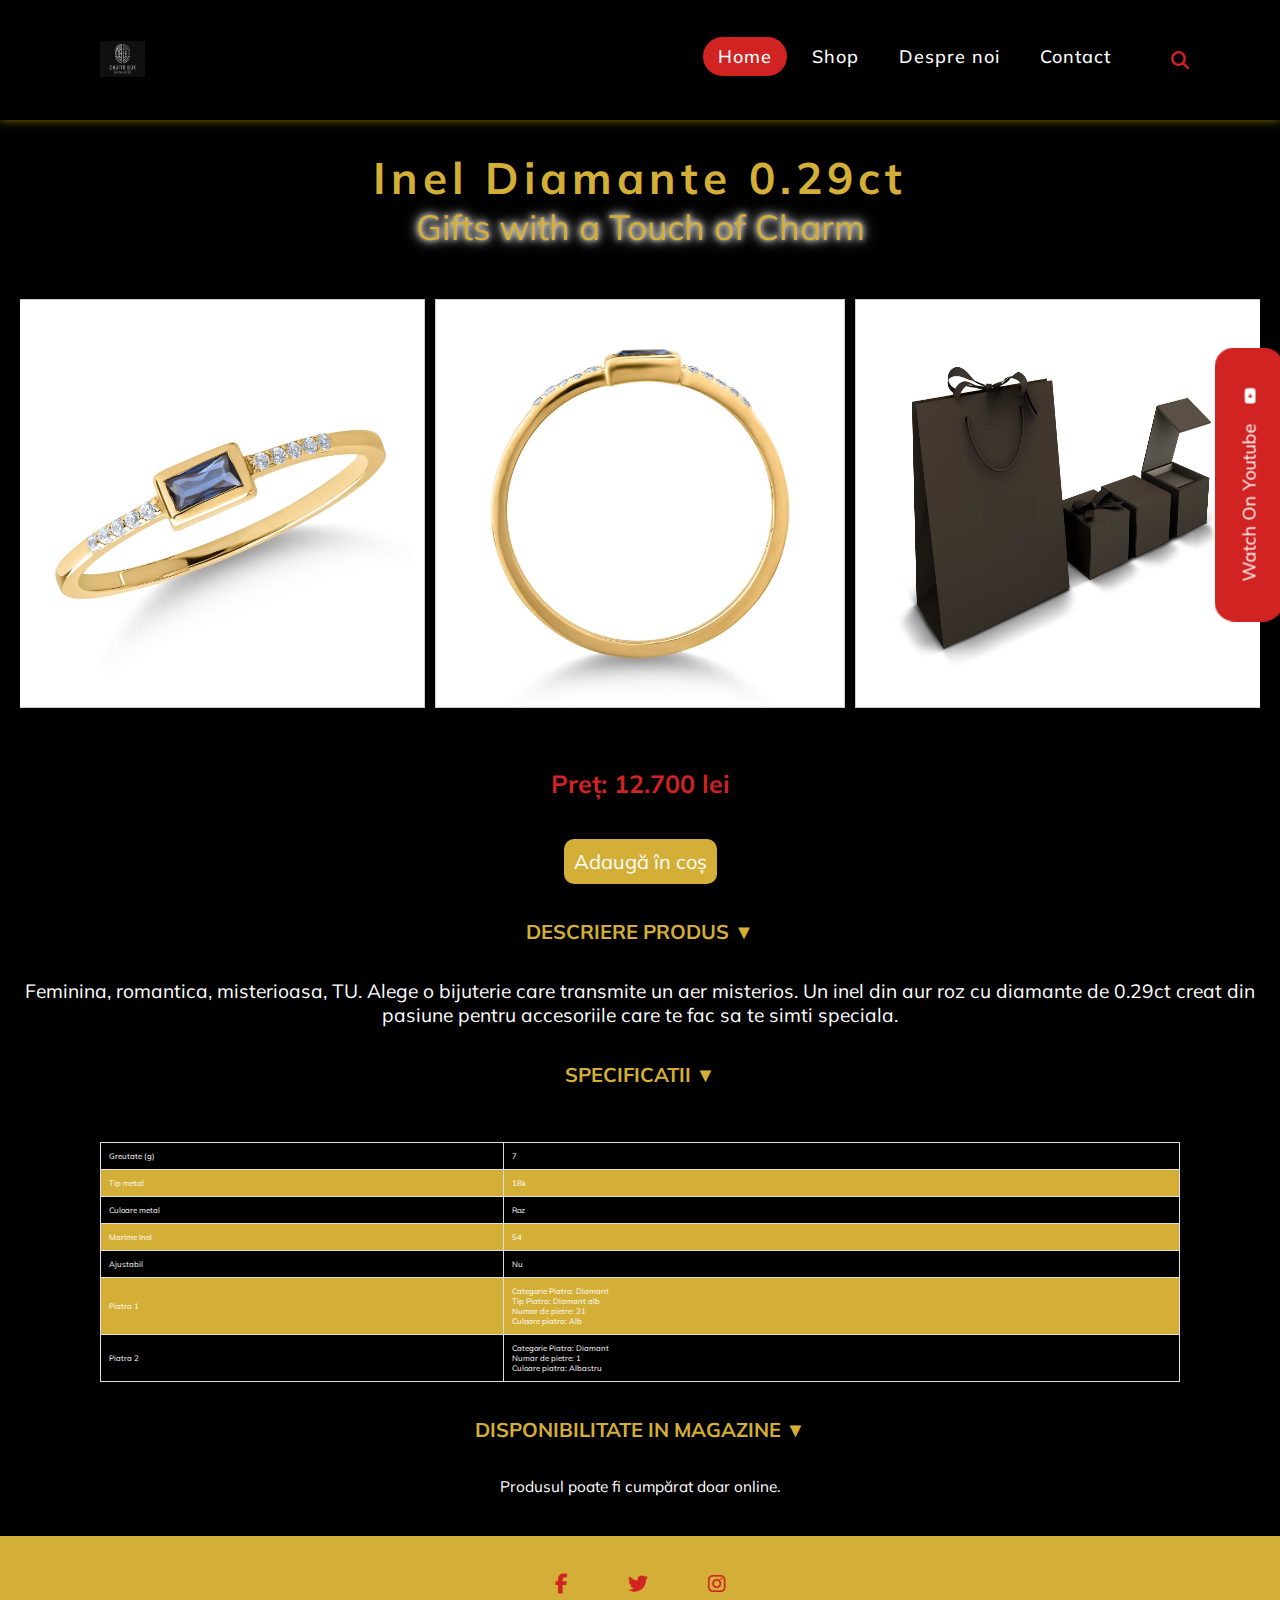
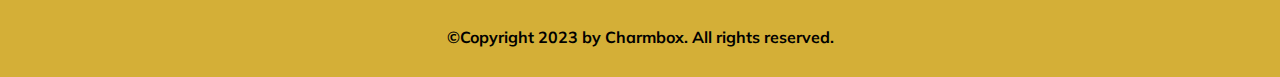
<file: ring_2.html>
<!DOCTYPE html>
<html lang="ro">
<head>
    <meta charset="UTF-8">
    <meta name="viewport" content="width=device-width, initial-scale=1.0">
    <title>Inel Diamante 0.29ct</title>
    <link rel="stylesheet" href="styles.css">
    <link rel="icon" type="image/x-icon" href="img/favicon.jpg">
    <link rel="stylesheet" href="https://cdnjs.cloudflare.com/ajax/libs/font-awesome/6.2.0/css/all.css">
</head>
<body>
    <nav>
        <div class="logo"><a href="index.html"><img src="img/logo.jpg" alt="logo" class="logo"></a></div>
        <input type="checkbox" id="click">
        <label for="click" class="menu-btn">
          <i class="fas fa-bars"></i>
        </label>
        <ul>
          <li><a class="active" href="index.html">Home</a></li>
          <li><a href="shop.html">Shop</li></a>
          <li><a href="despre_noi.html">Despre noi</li></a>
          <li><a href="contact.html">Contact</li></a>
          <li><div class="box"><input type="text" placeholder="Cauta produsul"><a href="index.html"><i class="fas fa-search"></i></a></div></li>
         </ul>    
    </nav>


    <div class="animated-word">
        <h1 class="letters">Inel Diamante 0.29ct</h1>
      
        
    </div>
    <div class="slogan">Gifts with a Touch of Charm</div>

    <div class="product-content">
        <div class="product-images">
            <img src="img/ring_1.jpg" alt="Imagine Produs">
            <img src="img/ring_1_2.jpg" alt="Imagine Produs">
            <img src="img/ring_1_3.jpg" alt="Imagine Produs">
        </div>

        <div class="product-info">
            <h3>Preț: 12.700 lei</h3>
            <button class="buy-button" id="buy-button">Adaugă în coș</button>
        <p class="success-message" id="success-message">Produsul a fost adăugat în coș.</p>
            <h2>Descriere Produs ▼</h2>
            <p>Feminina, romantica, misterioasa, TU. Alege o bijuterie care transmite un aer misterios. Un inel din aur roz cu diamante de 0.29ct creat din pasiune pentru accesoriile care te fac sa te simti speciala.</p>
            <h2>Specificatii ▼</h2>
            <div class="table-container">
                <table class="specifications-table">
                    <tr>
                        <td>Greutate (g)</td>
                        <td>7</td>
                    </tr>
                    <tr>
                        <td>Tip metal</td>
                        <td>18k</td>
                    </tr>
                    <tr>
                        <td>Culoare metal</td>
                        <td>Roz</td>
                    </tr>
                    <tr>
                        <td>Marime Inel</td>
                        <td>54</td>
                    </tr>
                    <tr>
                        <td>Ajustabil</td>
                        <td>Nu</td>
                    </tr>
                    <tr>
                        <td>Piatra 1</td>
                        <td colspan="2">Categorie Piatra: Diamant<br>Tip Piatra: Diamant alb<br>Numar de pietre: 21<br>Culoare piatra: Alb</td>
                    </tr>
                    <tr>
                        <td>Piatra 2</td>
                        <td colspan="2">Categorie Piatra: Diamant <br>Numar de pietre: 1<br>Culoare piatra: Albastru</td>
                    </tr>
                </table>
                <h2>Disponibilitate in magazine ▼</h2>
                <p>Produsul poate fi cumpărat doar online. </p>
            </div>
            
        </div>
    </div>
    <div class="footer">
        <a href="https://www.youtube.com/" target="_blank" class="link">Watch on youtube <i class="fab fa-youtube"></i></a>
    <div class="media-icons">
        <a href="https://www.facebook.com/" target="_blank"><i class="fab fa-facebook-f"></i></a>
        <a href="https://twitter.com/" target="_blank"><i class="fab fa-twitter"></i></a>
        <a href="https://instagram.com/" target="_blank"><i class="fab fa-instagram"></i></a>
      </div>  
        <h5> &copy;Copyright 2023 by Charmbox. All rights reserved.</h5>
    </div>               
</body>
</html>
</file>
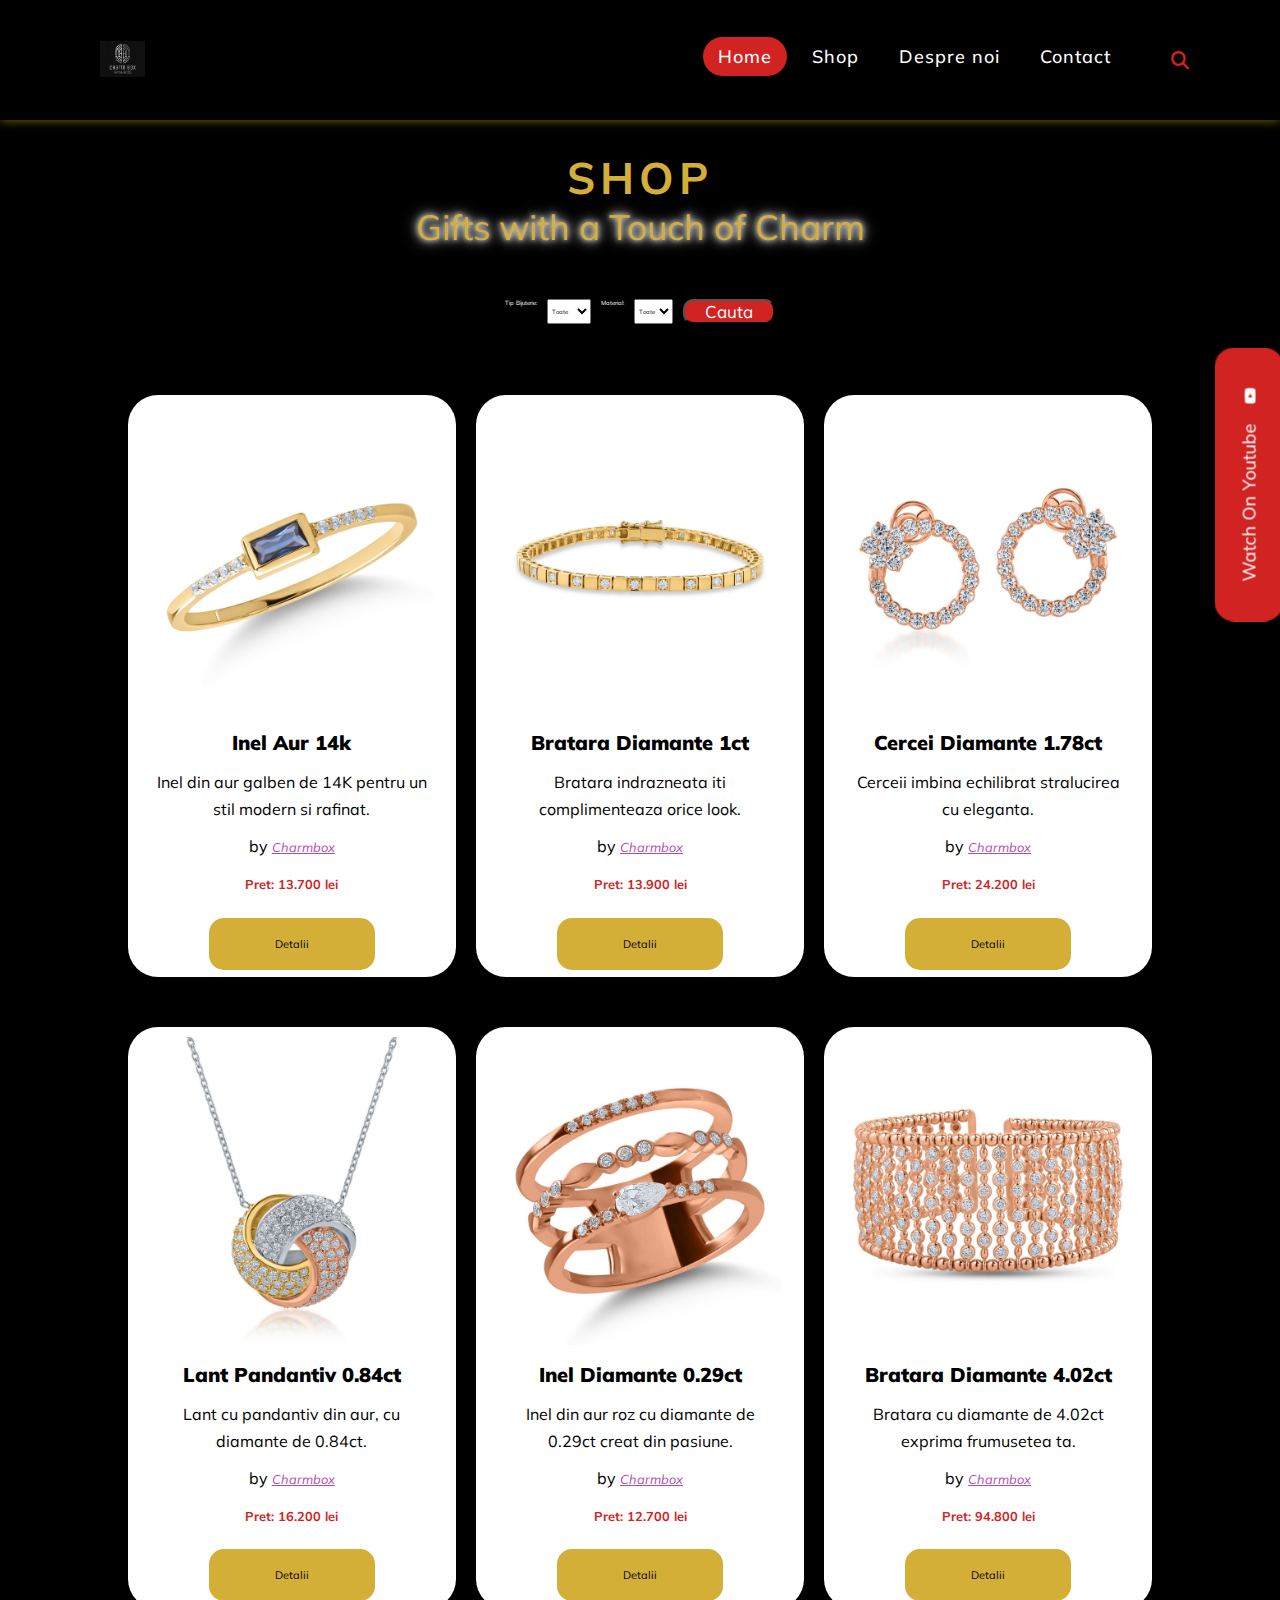
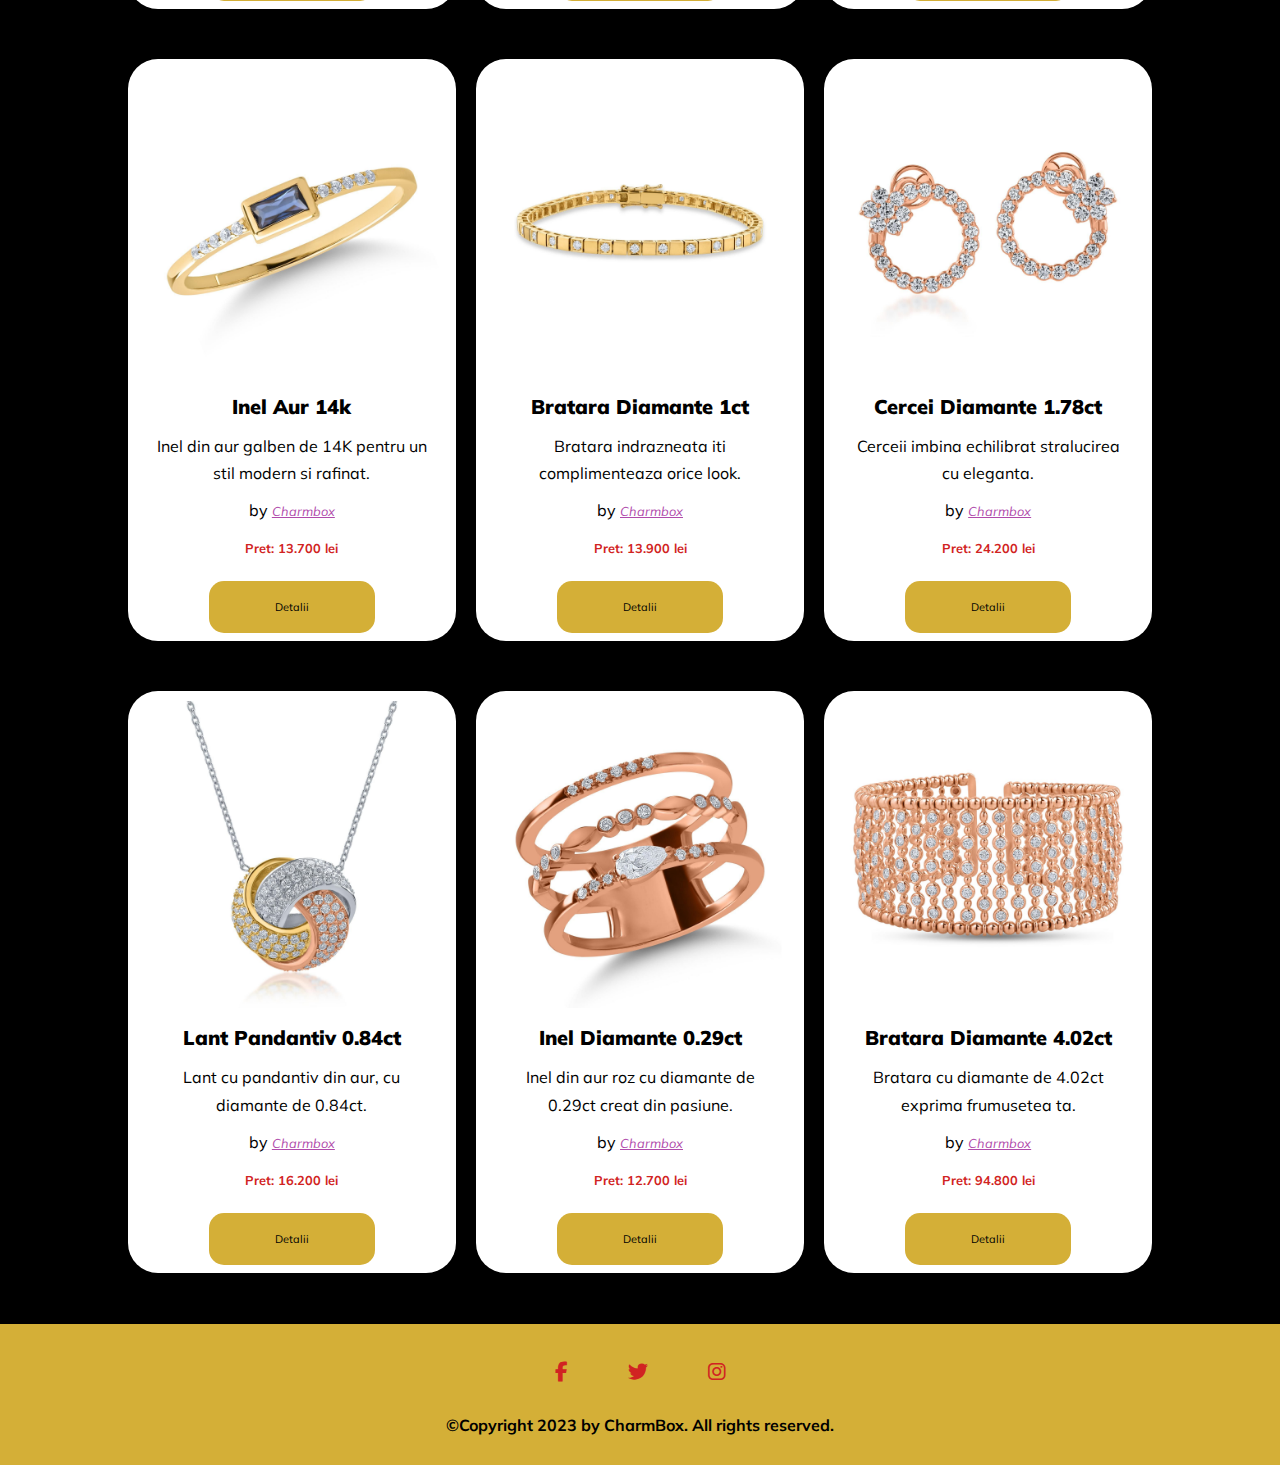
<file: shop.html>
<!DOCTYPE html>
<html lang="ro">
<head>
    <meta charset="UTF-8">
    <meta name="viewport" content="width=device-width, initial-scale=1.0">
    <title>Shop</title>
    <link rel="stylesheet" href="styles.css">
    <link rel="icon" type="image/x-icon" href="img/favicon.jpg">
    <link rel="stylesheet" href="https://cdnjs.cloudflare.com/ajax/libs/font-awesome/6.2.0/css/all.css">
</head>
<body>
    <nav>
        <div class="logo"><a href="index.html"><img src="img/logo.jpg" alt="logo" class="logo"></a></div>
        <input type="checkbox" id="click">
        <label for="click" class="menu-btn">
          <i class="fas fa-bars"></i>
        </label>
        <ul>
          <li><a class="active" href="index.html">Home</a></li>
          <li><a href="shop.html">Shop</li></a>
          <li><a href="despre_noi.html">Despre noi</li></a>
          <li><a href="contact.html">Contact</li></a>
          <li><div class="box"><input type="text" placeholder="Cauta produsul"><a href="index.html"><i class="fas fa-search"></i></a></div></li>
         </ul>    
    </nav>
    <div class="container"> 
        <div class="animated-word">
            <h1 class="letters">SHOP</h1>                     
        </div>
        <div class="slogan">Gifts with a Touch of Charm</div>
        <div class="filter">           
        <label for="type-filter"> Tip Bijuterie: </label>
        <select id="type-filter">
            <option value="">Toate</option>
            <option value="bratara">Inel</option>
            <option value="colier">Colier</option>
            <option value="cercei">Cercei</option>
            <option value="bratara">Bratara</option>
        </select>
        
        <label for="material-filter"> Material: </label>
        <select id="material-filter">
            <option value="">Toate</option>
            <option value="aur">Aur</option>
            <option value="argint">Argint</option>
            <option value="otel">Oțel</option>
        </select>
        <button class="search_button" id="search_button">Cauta</button>
    </div>

        <div class="grid">  
            <div class="card">
                <div class="card_img">
                    <img src="img/ring_1.jpg" alt="ring_1">
                </div>
                <div class="card_body">
                    <h2 class="card_title">Inel aur 14k</h2>
                    <p class="card_p">Inel din aur galben de 14K pentru un stil modern si rafinat.  </p>
                    <p class="card_author">by <a href="despre_noi.html" class="author_link">Charmbox</a></p>
                    <p class="price"><b>Pret: 13.700 lei</b></p>
                    <a href="ring_1.html" class="read_more">Detalii</a>              
                </div>
            </div>
               <div class="card">
                <div class="card_img">
                    <img src="img/bratara_1.jpg" alt="bratara_1">
                </div>
                <div class="card_body">
                    <h2 class="card_title">Bratara diamante 1ct</h2>
                    <p>Bratara indrazneata iti complimenteaza orice look. </p>
                    <p class="card_author">by <a href="despre_mine.html" class="author_link">Charmbox</a></p>
                    <p class="price"><b>Pret: 13.900 lei</b></p>
                    <a href="bracelet_1.html" class="read_more">Detalii</a>
                </div>
        </div>
        <div class="card">
            <div class="card_img">
                <img src="img/cercei_1.jpg" alt="cercei_1">
            </div>
            <div class="card_body">
                <h2 class="card_title">Cercei diamante 1.78ct</h2>
                <p>Cerceii imbina echilibrat stralucirea cu eleganta.  </p>
                <p class="card_author">by <a href="despre_mine.html" class="author_link">Charmbox</a></p>
                <p class="price"><b>Pret: 24.200 lei</b></p>
                <a href="earrings_1.html" class="read_more">Detalii</a>
            </div>
    </div>
        <div class="card">
                <div class="card_img">
                    <img src="img/colier_1.jpg" alt="colier_1">
                </div>
                <div class="card_body">
                    <h2 class="card_title">Lant pandantiv 0.84ct</h2>
                    <p>Lant cu pandantiv din aur, cu diamante de 0.84ct. </p>
                    <p class="card_author">by <a href="despre_mine.html" class="author_link">Charmbox</a></p>
                    <p class="price"><b>Pret: 16.200 lei</b></p>
                    <a href="necklace_1.html" class="read_more">Detalii</a>
                </div>
        </div>     
        <div class="card">
                    <div class="card_img">                   
                        <img src="img/ring_2.jpg" alt="ring_2">
                    </div>
                    <div class="card_body">
                        <h2 class="card_title">Inel diamante 0.29ct</h2>
                        <p>Inel din aur roz cu diamante de 0.29ct creat din pasiune. </p>
                        <p class="card_author">by <a href="despre_mine.html" class="author_link">Charmbox</a></p>
                        <p class="price"><b>Pret: 12.700 lei</b></p>
                        <a href="ring_2.html" class="read_more">Detalii</a>
                    </div>
        </div>
        <div class="card">
            <div class="card_img">
                <img src="img/bratara_2.jpg" alt="bratara_2">
            </div>
            <div class="card_body">
                <h2 class="card_title">Bratara diamante 4.02ct</h2>
                <p>Bratara cu diamante de 4.02ct exprima frumusetea ta.</p>
                <p class="card_author">by <a href="despre_mine.html" class="author_link">Charmbox</a></p>
                <p class="price"><b>Pret: 94.800 lei</b></p>
                <a href="bracelet_2.html" class="read_more">Detalii</a>
            </div>   
    </div>
    <div class="card">
                <div class="card_img">
                    <img src="img/ring_1.jpg" alt="ring_1">
                </div>
                <div class="card_body">
                    <h2 class="card_title">Inel aur 14k</h2>
                    <p>Inel din aur galben de 14K pentru un stil modern si rafinat.  </p>
                    <p class="card_author">by <a href="despre_noi.html" class="author_link">Charmbox</a></p>
                    <p class="price"><b>Pret: 13.700 lei</b></p>
                    <a href="ring_1.html" class="read_more">Detalii</a> 
                </div>
            </div>
               <div class="card">
                <div class="card_img">
                    <img src="img/bratara_1.jpg" alt="bratara_1">
                </div>
                <div class="card_body">
                    <h2 class="card_title">Bratara diamante 1ct</h2>
                    <p>Bratara indrazneata iti complimenteaza orice look. </p>
                    <p class="card_author">by <a href="despre_mine.html" class="author_link">Charmbox</a></p>
                    <p class="price"><b>Pret: 13.900 lei</b></p>
                    <a href="bracelet_1.html" class="read_more">Detalii</a>
                </div>
        </div>
        <div class="card">
            <div class="card_img">
                <img src="img/cercei_1.jpg" alt="cercei_1">
            </div>
            <div class="card_body">
                <h2 class="card_title">Cercei diamante 1.78ct</h2>
                <p>Cerceii imbina echilibrat stralucirea cu eleganta.  </p>
                <p class="card_author">by <a href="despre_mine.html" class="author_link">Charmbox</a></p>
                <p class="price"><b>Pret: 24.200 lei</b></p>
                <a href="earrings_1.html" class="read_more">Detalii</a>
            </div>
    </div>
        <div class="card">
                <div class="card_img">
                    <img src="img/colier_1.jpg" alt="colier_1">
                </div>
                <div class="card_body">
                    <h2 class="card_title">Lant pandantiv 0.84ct</h2>
                    <p>Lant cu pandantiv din aur, cu diamante de 0.84ct. </p>
                    <p class="card_author">by <a href="despre_mine.html" class="author_link">Charmbox</a></p>
                    <p class="price"><b>Pret: 16.200 lei</b></p>
                    <a href="necklace_1.html" class="read_more">Detalii</a>
                </div>
        </div>
        
        <div class="card">
                    <div class="card_img">
                       
                        <img src="img/ring_2.jpg" alt="ring_2">
                    </div>
                    <div class="card_body">
                        <h2 class="card_title">Inel diamante 0.29ct</h2>
                        <p>Inel din aur roz cu diamante de 0.29ct creat din pasiune. </p>
                        <p class="card_author">by <a href="despre_mine.html" class="author_link">Charmbox</a></p>
                        <p class="price"><b>Pret: 12.700 lei</b></p>
                        <a href="ring_2.html" class="read_more">Detalii</a>
                    </div>
        </div> 
        <div class="card">
            <div class="card_img">
                <img src="img/bratara_2.jpg" alt="bratara_2">
            </div>
            <div class="card_body">
                <h2 class="card_title">Bratara diamante 4.02ct</h2>
                <p>Bratara cu diamante de 4.02ct exprima frumusetea ta.</p>
                <p class="card_author">by <a href="despre_mine.html" class="author_link">Charmbox</a></p>
                <p class="price"><b>Pret: 94.800 lei</b></p>
                <a href="bracelet_2.html" class="read_more">Detalii</a>
            </div>
        </div>
        </div>
    
    </div>

    <footer>    
        <div class="footer">
            <a href="https://www.youtube.com/" target="_blank" class="link">Watch on youtube <i class="fab fa-youtube"></i></a>
                <div class="media-icons">
                    <a href="https://www.facebook.com/" target="_blank"><i class="fab fa-facebook-f"></i></a>
                    <a href="https://twitter.com/" target="_blank"><i class="fab fa-twitter"></i></a>
                    <a href="https://instagram.com/" target="_blank"><i class="fab fa-instagram"></i></a>
                </div>  
            <h5> &copy;Copyright 2023 by CharmBox. All rights reserved.</h5>
        </div>
        </footer>                   
</body>
</html>
</file>
<file: styles.css>
@import url('https://fonts.googleapis.com/css2?family=Mulish:wght@300&display=swap');
*{
    margin: 0;
    padding: 0;
    box-sizing: border-box;   
    cursor: url(https://ani.cursors-4u.net/symbols/sym-9/sym840.ani), url(https://ani.cursors-4u.net/symbols/sym-9/sym840.png), pointer;     
    font-family: 'Mulish', sans-serif;
    font-size:0.8em;
}
body{
    background-color: black;
    justify-content: center;     
}
body::-webkit-scrollbar {
    width: 0.8em;
  }
body::-webkit-scrollbar-track {
    box-shadow: inset 0 0 6px rgba(0, 0, 0, 0.3);
  }   
body::-webkit-scrollbar-thumb {
    background-color: #D4AF37;
    outline: 1px solid slategrey;
  }

  /* Header  */

.logo{
    width: 20%;
    animation-name: movinglogo;
    animation-duration: 1s;
    animation-fill-mode: forwards;   
}
@keyframes movinglogo {
    from { width: 0 }
    to { width: 31% }}   
nav{
      display: flex;
      height: 120px;
      width: 100%;
      background-color:  transparent;
      animation: glow 2s ease-in-out infinite;
      transition: background-color 0.5s;
      box-shadow: 0 0 10px rgba(255, 223, 0, 0.5);
      align-items: center;
      justify-content: space-between;
      padding: 0 50px 0 100px;
      flex-wrap: wrap;
  }
  @keyframes glow {
    0% {
        box-shadow: 0 0 10px rgba(255, 223, 0, 0.5);
    }
    50% {
        box-shadow: 0 0 20px rgba(255, 223, 0, 0.9);
    }
    100% {
        box-shadow: 0 0 10px rgba(255, 223, 0, 0.5);
    }
}
nav ul{
      display: flex;
      flex-wrap: wrap;
      list-style: none;
}
nav ul li{
      margin: 0 5px;
    }
nav ul li a{
      color: white;;
      text-decoration: none;
      font-size: 18px;
      font-weight: 500;
      padding: 8px 15px;
      border-radius: 5px;
      letter-spacing: 1px;
      transition: all 0.3s ease;
    }
nav ul li a.active,nav ul li a:hover{
      color: white;
      background: #D12322;
      border-radius: 40px;
    }
nav .menu-btn i{
      color: #D4AF37;
      font-size: 22px;
      cursor: pointer;
      display: none;
    }
input[type="checkbox"]{
      display: none;
    }
.box{
    height: 30px;
    display: flex;
    cursor: pointer;
    padding: 10px 20px;
    background: 	black;
    border-radius: 30px;
    align-items: center;
  }
.box:hover input{
    width: 200px;
    border: 1px solid gray;
  }
.box input{
    width:0;
    outline: none;
    border: none;
    font-weight: 500;
    transition:0.8s;
    background: transparent;
    color: #FFF;
   }
.box a .fas{
    color: #D12322;
    font-size: 18px;
   }
/* Home page */

.animated-word {
    display: flex;

    align-items: center;
justify-content: center;
color:  #D4AF37;
font-size: 55px;
font-weight: bold;
padding-top: 30px;

}

.letters {
    animation: slide-up 0.5s ease infinite alternate; /* Aplică animația */
    margin: 0 5px; /* Adaugă puțin spațiu între litere */
    letter-spacing: 5px;
}

@keyframes slide-up {
    0%, 100% {
        transform: translateY(0);
    }
    50% {
        transform: translateY(-0.5rem); /* Mișcare în sus pentru jumătatea duratei animației */
    }
}

.slogan{
    display: flex;
    align-items: center;
    justify-content: center;
    color: #D4AF37;
    text-shadow: 0 0 5px rgba(255, 255, 255, 0.8), 0 0 10px rgba(255, 255, 255, 0.8), 0 0 15px rgba(255, 255, 255, 0.8);
    font-size: 35px;
    padding-bottom: 30px;
}
.banners {
    display: grid;
    grid-template-columns: 1fr 1fr; /* Două coloane egale */
    gap: 20px; /* Spațiu între bannere */
    margin-top: 20px;
    max-width: 100%;

   
}

.banner {
    border: 1px solid #C0C0C0;
    padding: 10px;
    box-sizing: border-box;
    max-width: 100%;
}
.banner img {
    max-width: 100%; /* Asigură-te că imaginile nu depășesc lățimea bannereului */
    height: auto;
}


.container {
    max-width: 90%;
    margin: 0 auto;
    height: 100%;
}
.grid {
    display: grid;
    grid-template-columns: 1fr 1fr 1fr;
    gap: 3%;
    margin: 5% 0;
}
.card {
    overflow: hidden;
    padding: 20px;
    background-color: #FFF;
    border-radius: 30px;
    text-align: center;
}
.card_img img {
    width: 100%;
    height: auto;
    border-radius: 20px;
}
.card_body {
    padding: 26px 20px 40px 20px;
}
.card_title {
    font-weight: 900;
    text-transform: capitalize;
    font-size: 26px;
    padding-bottom: 20px;
}
.card_body p {
    font-weight: 400;
    font-size: 18px;
    line-height: 1.7;
}
p.card_author {
    font-size: 10px;
    padding-top: 10px;    
}
p.card_author a {
    color: rgb(176, 75, 171);
    font-style: italic;
}
p.card_author a:hover {
  font-weight: bold;
}
a.read_more {
    color: black;
    font-size: 15px;
    text-decoration: none;
    letter-spacing: 1 px;
    background: #D4AF37;
    margin-top: 20px;
    margin-bottom: 20px;
    padding: 20px 0px;
    border-radius: 15px;
    display: inline-block;
    width: 60%;
    transition: all .3s ease-in-out;
}
a.read_more:hover {
    box-shadow: 0px 1px 50px rgba(0, 0, 0, 0.15);
    background: #D12322;   
}
.price {
    size: 200px;
    font-weight: bolder;
    padding-top: 10px;
    color: #D12322;
}
.link {
    position: fixed;
    background-color: #D12322;
    padding: 23px 40px;
    right: -106px;
    border-radius: 20px;
    top: 50%;
    transform: translateY(-50%);
    transform: rotate(-90deg);
    font-size: 18px;
    color: #FFF;
    text-decoration: none;
    text-transform: capitalize;
    transition: all .3s ease-in-out;
}
.link i {
    padding-left: 15px;
}
.link:hover {
    text-decoration: underline;
    background-color: black;
}

.container2{
    display: flex;
    justify-content: space-evenly;
}

.article_header{
text-align: center;
padding: 20px;
}
.media-icons{
    display: flex;
    justify-content: center;
    align-items: center;
    margin: auto;
    padding-bottom: 30px;
  }
.media-icons a{
    position: relative;
    color:  #D12322;
    font-size: 25px;
    transition: 0.3s;
    transition-property: transform;
  }
  
.media-icons a:not(:last-child){
    margin-right: 60px;
  }
  
.media-icons a:hover{
    transform: scale(1.5);
  }
.footer {
    padding: 30px;
    text-align: center;
    background-color: #D4AF37;
    font-size: 20px;
  }
 

/* About us page */
.about-us {
  background: linear-gradient(rgba(0, 0, 0, 0.6), rgba(0, 0, 0, 0.6)), url(img/background.jpg);
  background-size: cover;
  
  padding: 60px 0;
  text-align: center;
}
.content{
 color:white;
 font-size: large;
}

.about-us h1 {
  font-size: 36px;
  margin-bottom: 60px;
 
}


.about-us p {
  font-size: 18px;
  margin-bottom: 15px;

  opacity: 0;
  transform: translateY(20px);
  transition: opacity 1s, transform 1s;
}

.about-us:hover p {
  opacity: 1;
  transform: translateY(0);
}







/* Contact Page */

.contact-container{
    
    width: 95%;
    background: #fff;
    border-radius: 20px;
    margin: 3%;
    box-shadow: 0 5px 10px rgba(0, 0, 0, 0.2);
    margin-left: auto;
    margin-right: auto;
    padding: 100px 10px;
    background: linear-gradient(45deg, #dfd9b4, #FFEA80, #D4AF37, #cca113);
    background-size: 400% 400%;
    animation: glowing 3s linear infinite;
}

@keyframes glowing {
    0% {
        background-position: 0 0;
    }
    50% {
        background-position: 100% 0;
    }
    100% {
        background-position: 0 0;
    }

  }
.contact-content{
    display: flex;
    align-items: center;
    justify-content: space-between;
  }
.left-side{
    width: 25%;
    height: 100%;
    display: flex;
    flex-direction: column;
    align-items: center;
    justify-content: center;
    margin-top: 15px;
    position: relative;
    overflow: hidden;
  }

.details{
    margin: 14px;
    text-align: center;
  }
.details i{
    font-size: 30px;
    color: #D12322;
    margin-bottom: 10px;
  }
.topic{
    font-size: 18px;
    font-weight: 500;
  }

.right-side{
    width: 75%;
    margin-left: 75px;
  }
.topic-text{
    font-size: 23px;
    font-weight: 600;
    color: #D12322;;
  }
.input-box{
    height: 50px;
    width: 100%;
    margin: 12px 0;
  }
.input-box input{
    height: 100%;
    width: 100%;
    border: none;
    outline: none;
    font-size: 16px;
    background: #F0F1F8;
    border-radius: 6px;
    padding: 0 15px;
    resize: none;
  }
.message-box{
    min-height: 110px;
  }

.contact-button{
    display: inline-block;
    margin-top: 12px;
  }
.contact-button button[type="submit"]{
    color: #fff;
    font-size: 18px;
    outline: none;
    border: none;
    padding: 8px 16px;
    border-radius: 6px;
    background: #D12322;
    cursor: pointer;
    transition: all 0.3s ease;
  }
  .contact-button button[type="submit"]:hover{
    background: #f49cbc;
  }

  .product-content {
    display: flex;
    flex-direction: column;
    align-items: center;
    padding: 20px;
    font-size: 30px;
}


/*Product Page*/


.product-images {
  display: flex;
  justify-content: center;
  gap: 10px;
  margin-bottom: 20px;
  overflow: hidden; /* Ascunde porțiunea din imagini care depășește containerul */
}

.product-images img {
  max-width: 33%;
  height: auto;
  border: 1px solid #ccc;
  transition: transform 0.3s; /* Adaugă o tranziție pentru efectul hover */
}

.product-images img:hover {
  transform: scale(1.1); /* Efect de mărire la hover */
}

.product-info {
    text-align: center;
    color: white;
}
.product-info h2{
color: #D4AF37;
  text-transform: uppercase;
  font-size: 20px;
  padding: 35px;
  
}
.product-info h3{
  color: #D12322;
  font-size: 25px;
  padding: 40px;
  
}


.buy-button {
    background-color: #D4AF37;
    color: white;
    border: none;
    padding: 7px ;
    font-size: 20px;
   padding: 10px;
    transition: background-color 0.3s;
    border-radius: 10px;
}
.success-message {
  display: none;
  text-align: center;
  color: #D12322;
  font-size: 25px;
  opacity: 0;
  transform: translateY(-20px);
  transition: opacity 0.3s, transform 0.3s;
  padding: 7px;
}

.buy-button:focus + .success-message {
  display: block;
  opacity: 1;
  transform: translateY(0);
}

.buy-button:hover {
    background-color: #FFD700;
  
}

.table-container {
  overflow-x: auto;
  margin: 20px;
}

.specifications-table {
  border-collapse: collapse;
  width: 90%;
  margin: 0 auto
  
}


.specifications-table td {
  border: 1px solid #ddd;
  padding: 8px;
  text-align: left;
}



.specifications-table tr:nth-child(even) {
  background-color: #D4AF37;
}
/* Shop Page*/
.filter{
  color: white;
  display: flex;
  justify-content: center;
  gap: 10px;
  padding: 20px;
}
.search_button{
  color: white;
  font-size: 17px;
  padding: 0 20px;
  border-radius: 10px;
  background-color: #D12322;
}


  /* Responsive */


  @media only screen and (max-width: 1441px) and (min-width: 1025px) {
    .container {
        max-width: 80%;
    }
    .grid {
        gap: 2%;
    }
    .card {
        padding: 10px;
    }
    .card_body {
        padding: 15px;
    }
    .card_title {
        font-size: 20px;
        padding-bottom: 14px;
    }
    .card_body p {
        font-size: 16px;
    }
    a.read_more {
        padding: 19px 0;
        width: 60%;
        font-size: 11px;
        margin-top: 20px;
    } 
}

@media only screen and (max-width: 1024px) {

  nav .menu-btn i{
    display: block;
  
  }
  nav ul{
    position: fixed;
    top: 80px;
    left: -100%;
    background: #D4AF37;
    height: 100vh;
    width: 100%;
    text-align: center;
    display: block;
    transition: all 0.3s ease;
    opacity: 95%;
    z-index: 1;
  }
  #click:checked ~ ul{
    left: 0;
  }
  nav ul li{
    width: 100%;
    margin: 40px 0;
  }
  nav ul li a{
    width: 100%;
    margin-left: -100%;
    display: block;
    font-size: 20px;
    transition: 0.6s cubic-bezier(0.68, -0.55, 0.265, 1.55);
  }
  #click:checked ~ ul li a{
    margin-left: 0px;
  }
  nav ul li a.active,
  nav ul li a:hover{
    background:none;
    color:  white;
   }
   .box{
    display: block;
    background: #D4AF37; 
  }
  .box:hover input{
    width: 200px;
    border: 1px solid black; 
  }
  .box a .fas{
    color:black;
    font-size: 25px;
   }
   .banners {
    grid-template-columns: 2fr; /* Un singur banner pe rând */
    gap: 10px; /* Mai mic spațiu între bannere */
}
  .grid {
        grid-template-columns: 1fr;
        gap: 1%;
    }   
   
  .menu{
        display: block;
        padding: 0px;
        padding-bottom: 5px;
        text-align: center;
    }
  
}

@media only screen and (max-width: 425px) {

.link{
  padding-left: 0px;
  margin-left: 0px;
}
  @keyframes movinglogo {
    from { width: 0 }
    to { width: 61% }} 

  
    .container {
        max-width: 98%;
    }
.card{
padding-bottom: 20px;
}
  

.grid {
  gap: 1%;
}

    .card_title{
        font-size: 25px;
        padding-bottom: 1px;
    }
    .card_p{
      font-size: 0px;
    }
    .animated-word{
      font-size: 30px;
    }
    .slogan{
      font-size: 20px;
      padding-top: 20px;
    }
    .specifications-table{
      width: 100%;
    }

    .product-info h2{
      font-size: 15px;}

      .product-info h3{
        padding-top: 5px;
      }
  .card_img{
    height: 300px;
    padding: 0px;
  }
   .read_more{
    padding-bottom: 10px;

   }
   .link {
    
  padding: 1px 22px;
  
}

.contact-container{
  padding: 50px 10px;
  width: 96%;
}
.topic-text{
  padding-bottom: 50px;
}
.footer{
  padding: 9px;
}
nav{
padding: 20px;
}
nav .menu-btn i{
  font-size: 40px}

  .search_button{
    padding: 10px}

    .product-images {
      display: block; /* Afisează pozele sub altele */
      max-width: 95%; /* Setează lățimea maximă */
      margin: 0 auto 20px; /* Ajustează marginul pentru a centra imaginile */
    }
  
    .product-images img {
      max-width: 100%; /* Imaginile ocupă toată lățimea containerului */
      margin-bottom: 10px; /* Spațiu între poze */
    }

    .about-us {
      background-size: cover;
      }
      .content{
        padding: 2px 20px;
      }
}
</file>
